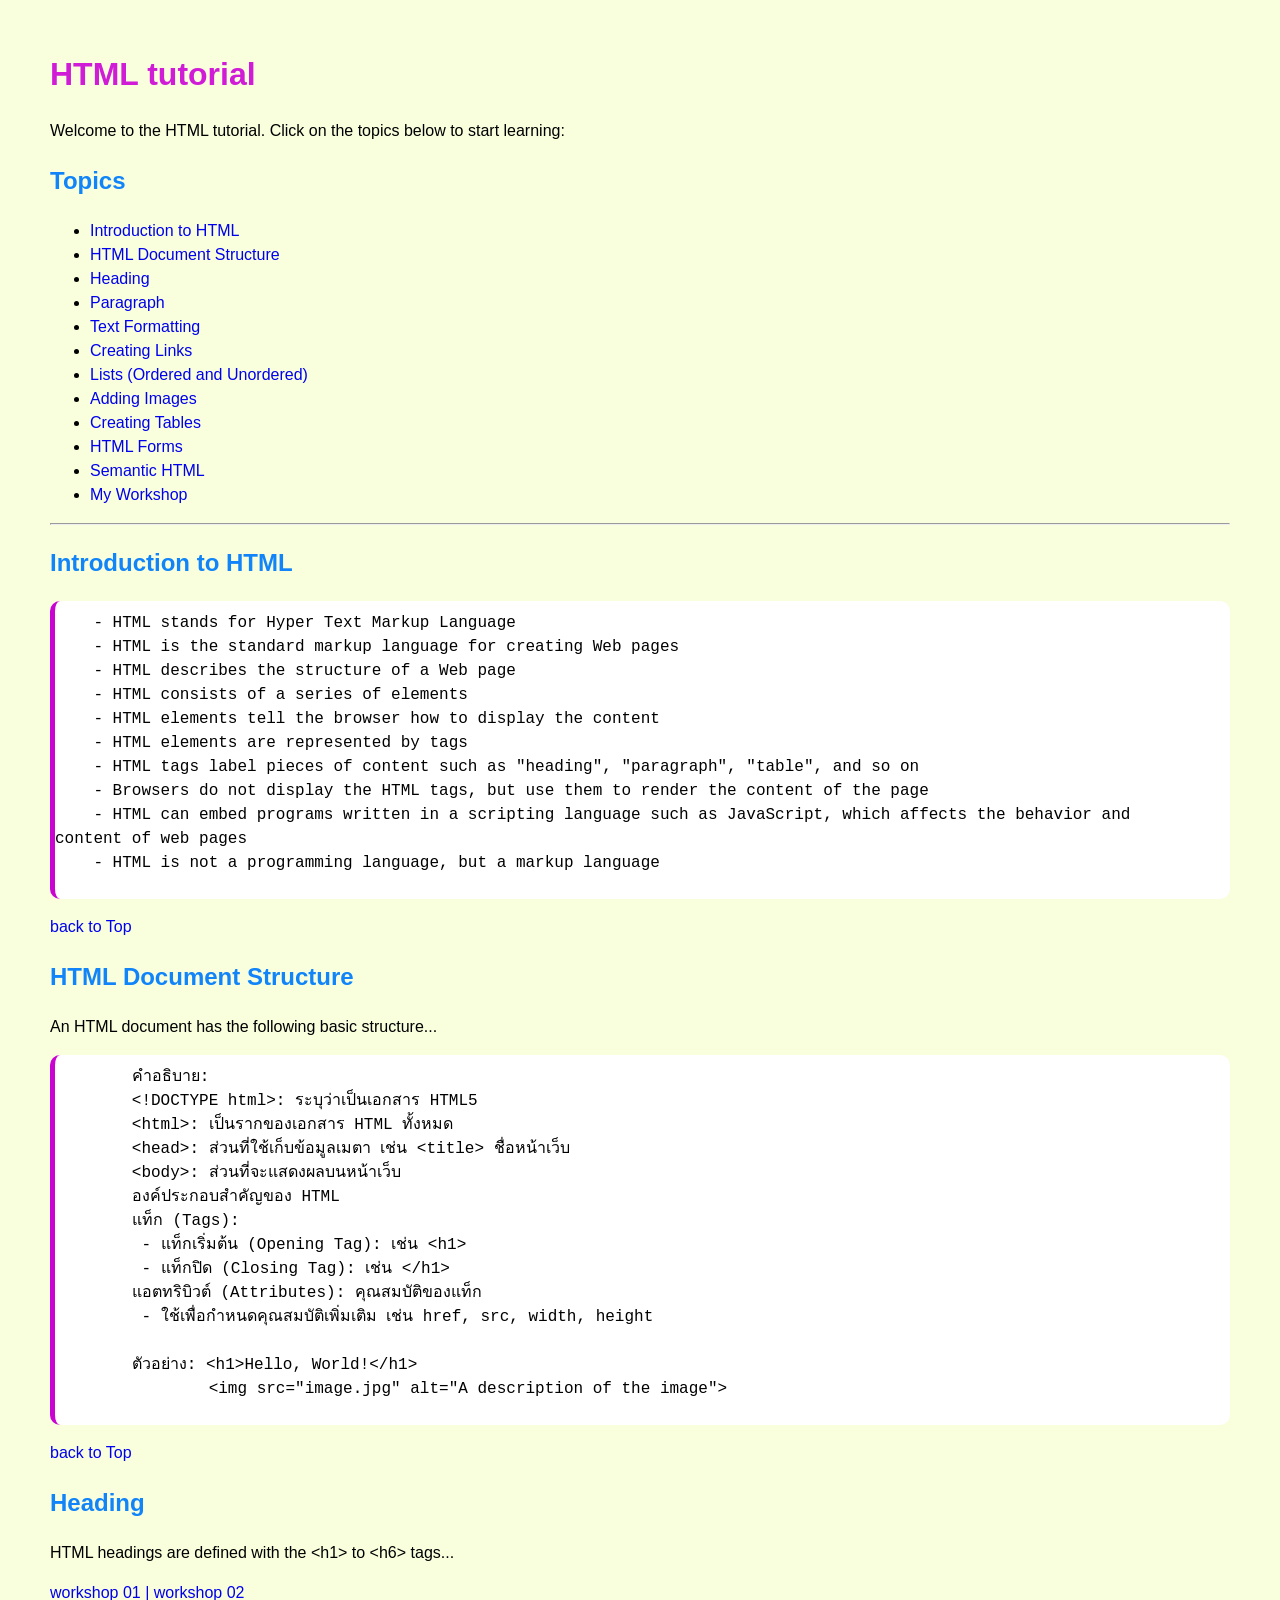
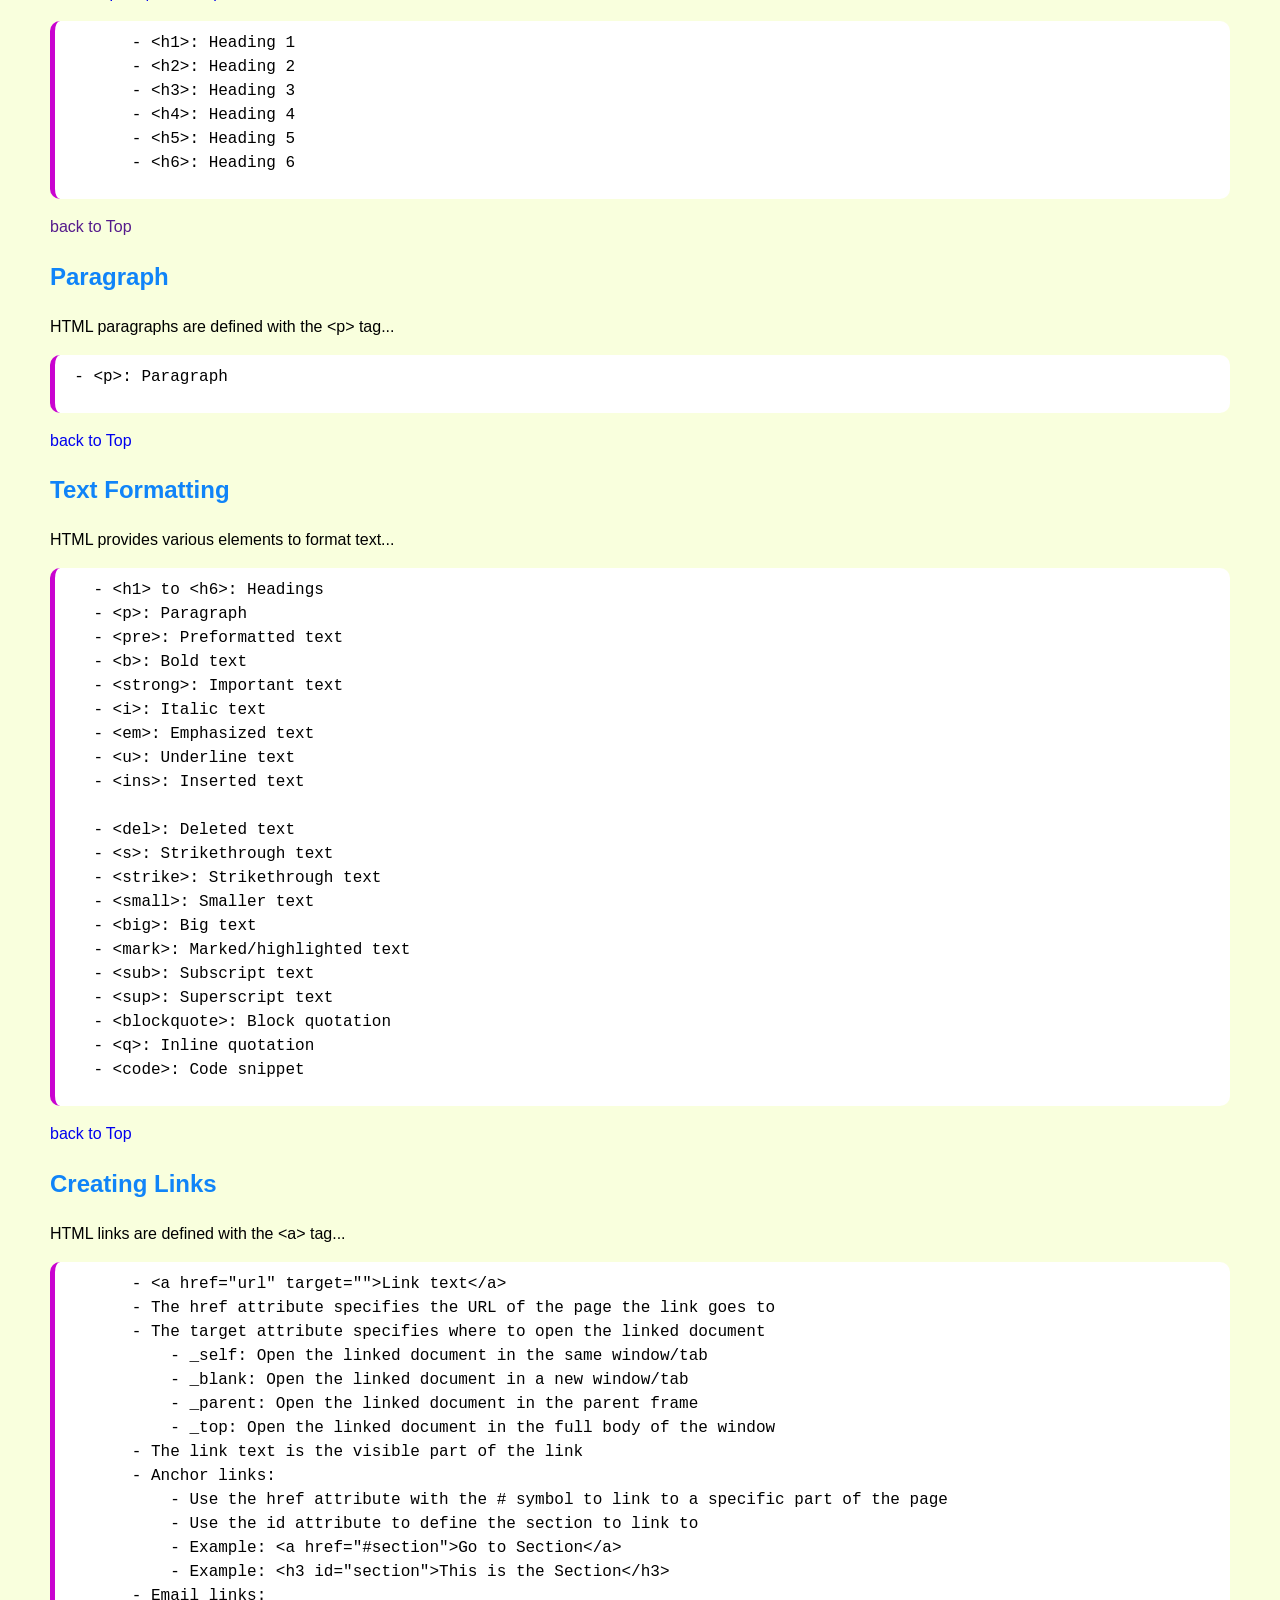
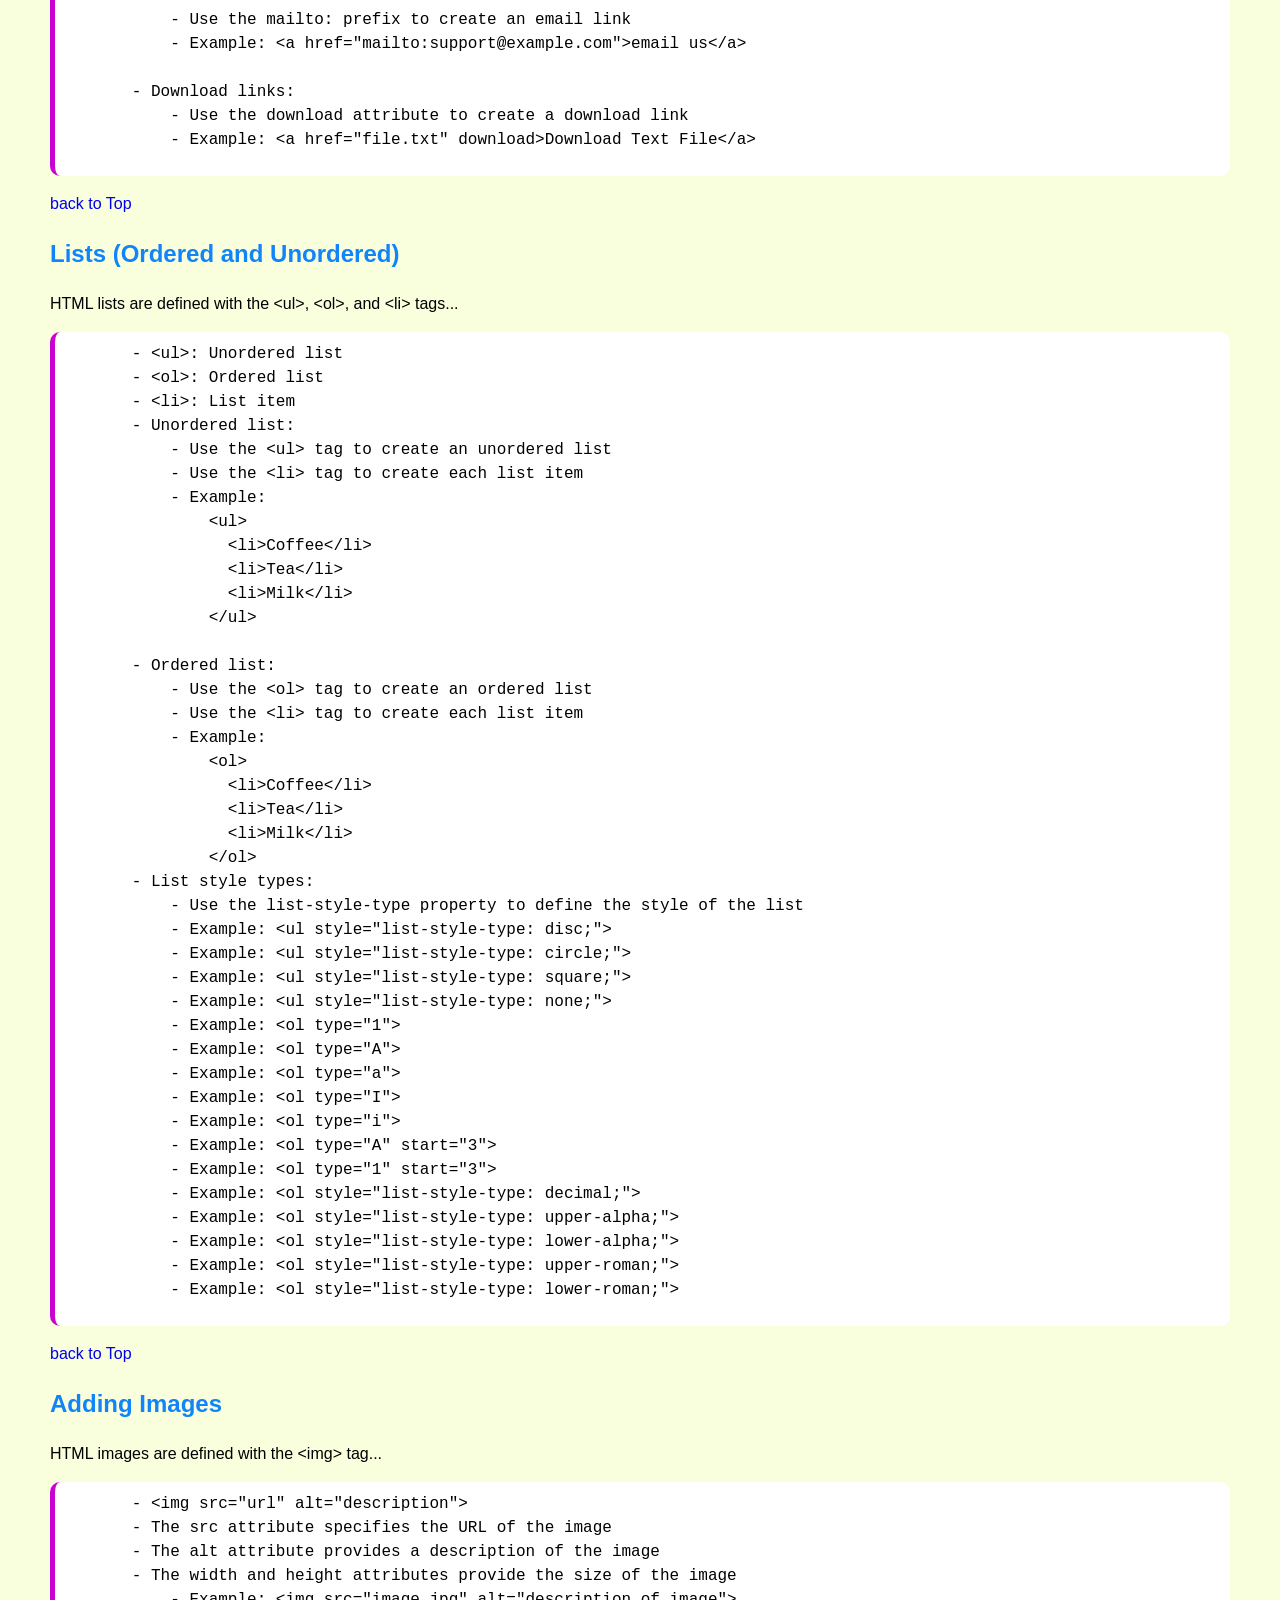
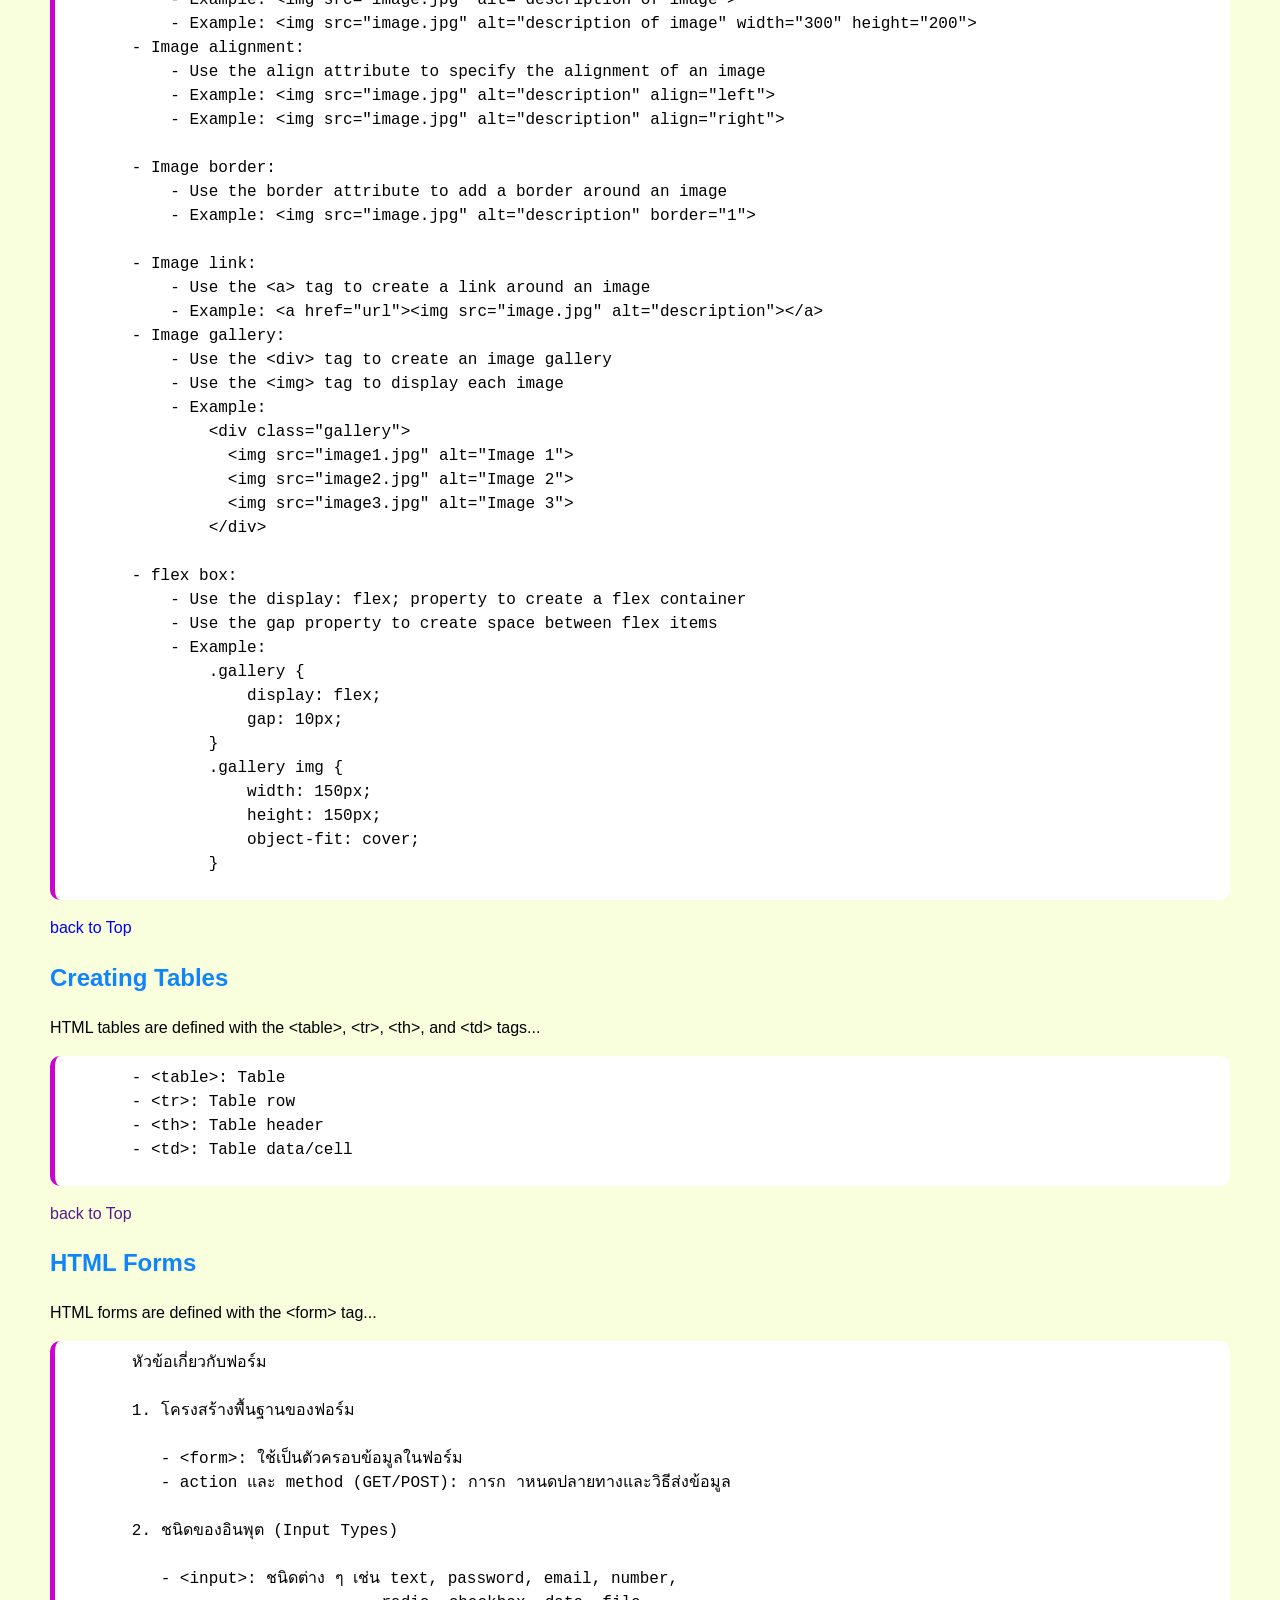
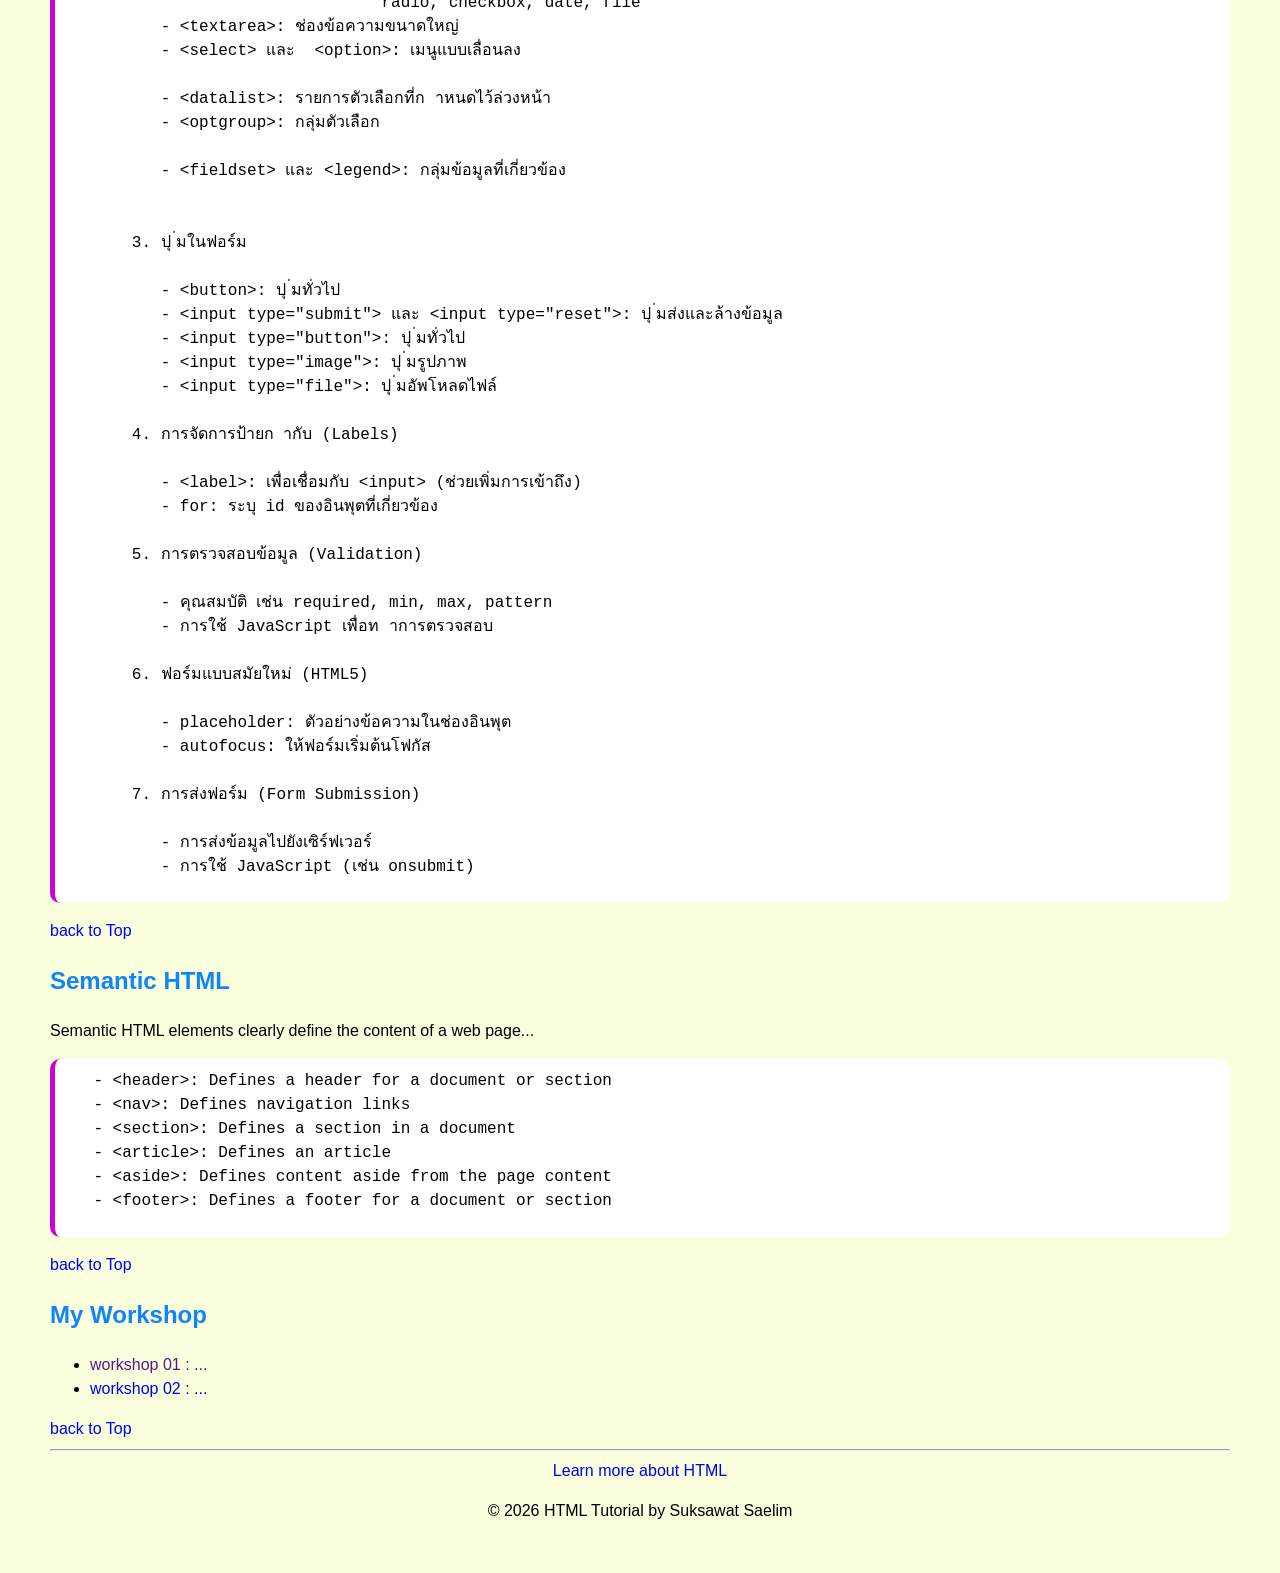
<file: index.html>
<!DOCTYPE html>
<html lang="en">
<head>
    <meta charset="UTF-8">
    <meta name="viewport" content="width=device-width, initial-scale=1.0">
    <meta name="description" content="เว็บไซต์สำหรับแนะนำการใช้งาน html css และ workshop">
    <title>Web Workshop : 384244066</title>

    <style>
        html {
            scroll-behavior: smooth; /* เลื่อนหน้าจอแบบนุ่มนวล */
        }

        body {
            font-family:Verdana, Geneva, Tahoma, sans-serif;
            margin: 50px;
            padding: 0 ;
            background-color: #f9ffdd;
            
            line-height: 1.5;
   
        }

        h1 {
            color: #d01cd6;

            /*text-align: center;*/
        }

        h2 {
            color: #1084f8;
        }

        .green-text {
            color: #02a061;
        }

        pre {
            background-color: rgb(255, 255, 255);
            border-left: 5px solid rgb(201, 3, 208);
            padding-top: 10px;
            font-size: 16px;

            white-space: pre-wrap;
            border-radius: 10px;
        }

        a {
            text-decoration: none;
        }
        a:hover {
            text-decoration: underline;
            color: #f00;
        }

        .text-center {
            text-align: center;
        }

    </style>

</head>
<body>
    <h1 id="top">HTML tutorial</h1>
    <p>Welcome to the HTML tutorial. Click on the topics below to start learning:</p>
    <h2>Topics</h2>
    <ul>
        <li><a href="#introduction">Introduction to HTML</a></li>
        <li><a href="#Structure">HTML Document Structure</a></li>
        <li><a href="#Heading">Heading</a></li>
        <li><a href="#Paragraph">Paragraph</a></li>
        <li><a href="#TextFormatting">Text Formatting</a></li>
        <li><a href="#CreatingLinks">Creating Links</a></li>
        <li><a href="#Lists">Lists (Ordered and Unordered)</a></li>
        <li><a href="#AddingImages">Adding Images</a></li>
        <li><a href="#CreatingTables">Creating Tables</a></li>
        <li><a href="#HTMLForms">HTML Forms</a></li>
        <li><a href="#SemanticHTML">Semantic HTML</a></li>
        <li><a href="#MyWorkshop">My Workshop</a></li>
    </ul>
    <hr>

    <!-- Introduction to HTML -->
    <h2 id="introduction">Introduction to HTML</h2>
    <pre>
    - HTML stands for Hyper Text Markup Language 
    - HTML is the standard markup language for creating Web pages 
    - HTML describes the structure of a Web page 
    - HTML consists of a series of elements 
    - HTML elements tell the browser how to display the content 
    - HTML elements are represented by tags 
    - HTML tags label pieces of content such as "heading", "paragraph", "table", and so on 
    - Browsers do not display the HTML tags, but use them to render the content of the page 
    - HTML can embed programs written in a scripting language such as JavaScript, which affects the behavior and 
content of web pages 
    - HTML is not a programming language, but a markup language
    </pre>

    <a href="#top">back to Top</a>

    <!-- HTML Document Structure -->
    <h2 id="Structure">HTML Document Structure</h2>
    <p>An HTML document has the following basic structure...</p>
    <pre>
        คำอธิบาย:
        &lt;!DOCTYPE html&gt;: ระบุว่าเป็นเอกสาร HTML5
        &lt;html&gt;: เป็นรากของเอกสาร HTML ทั้งหมด
        &lt;head&gt;: ส่วนที่ใช้เก็บข้อมูลเมตา เช่น &lt;title&gt; ชื่อหน้าเว็บ
        &lt;body&gt;: ส่วนที่จะแสดงผลบนหน้าเว็บ
        องค์ประกอบสำคัญของ HTML
        แท็ก (Tags):
         - แท็กเริ่มต้น (Opening Tag): เช่น &lt;h1&gt;
         - แท็กปิด (Closing Tag): เช่น &lt;/h1&gt;
        แอตทริบิวต์ (Attributes): คุณสมบัติของแท็ก
         - ใช้เพื่อกำหนดคุณสมบัติเพิ่มเติม เช่น href, src, width, height
      
        ตัวอย่าง: &lt;h1&gt;Hello, World!&lt;/h1&gt;
                &lt;img src="image.jpg" alt="A description of the image"&gt;
    </pre>

    <a href="#top">back to Top</a>

    <!-- Heading -->
    <h2 id="Heading">Heading</h2>
    <p>HTML headings are defined with the &lt;h1&gt; to &lt;h6&gt; tags...</p>
    <a href="W03-01-heading.html">workshop 01</a>
    <a href="W03-02-heading-51.html"> | workshop 02</a>
    <pre>
        - &lt;h1&gt;: Heading 1
        - &lt;h2&gt;: Heading 2
        - &lt;h3&gt;: Heading 3
        - &lt;h4&gt;: Heading 4
        - &lt;h5&gt;: Heading 5
        - &lt;h6&gt;: Heading 6
    </pre>

    <a href="">back to Top</a>

    <!-- Paragraph -->
    <h2 id="Paragraph">Paragraph</h2>
    <p>HTML paragraphs are defined with the &lt;p&gt; tag...</p>
    <pre>
  - &lt;p&gt;: Paragraph
    </pre>

    <a href="#top">back to Top</a>

    <!-- Text Formatting -->
    <h2 id="TextFormatting">Text Formatting</h2>
    <p>HTML provides various elements to format text...</p>
    <pre>
    - &lt;h1&gt; to &lt;h6&gt;: Headings 
    - &lt;p&gt;: Paragraph 
    - &lt;pre&gt;: Preformatted text 
    - &lt;b&gt;: Bold text 
    - &lt;strong&gt;: Important text 
    - &lt;i&gt;: Italic text 
    - &lt;em&gt;: Emphasized text 
    - &lt;u&gt;: Underline text 
    - &lt;ins&gt;: Inserted text 
     
    - &lt;del&gt;: Deleted text 
    - &lt;s&gt;: Strikethrough text 
    - &lt;strike&gt;: Strikethrough text 
    - &lt;small&gt;: Smaller text 
    - &lt;big&gt;: Big text 
    - &lt;mark&gt;: Marked/highlighted text 
    - &lt;sub&gt;: Subscript text 
    - &lt;sup&gt;: Superscript text 
    - &lt;blockquote&gt;: Block quotation 
    - &lt;q&gt;: Inline quotation 
    - &lt;code&gt;: Code snippet 
    </pre>

    <a href="#top">back to Top</a>

    <!-- Creating Links -->
    <h2 id="CreatingLinks">Creating Links</h2>
    <p>HTML links are defined with the &lt;a&gt; tag...</p>
    <pre>
        - &lt;a href="url" target=""&gt;Link text&lt;/a&gt;
        - The href attribute specifies the URL of the page the link goes to
        - The target attribute specifies where to open the linked document
            - _self: Open the linked document in the same window/tab
            - _blank: Open the linked document in a new window/tab
            - _parent: Open the linked document in the parent frame
            - _top: Open the linked document in the full body of the window
        - The link text is the visible part of the link
        - Anchor links:
            - Use the href attribute with the # symbol to link to a specific part of the page
            - Use the id attribute to define the section to link to
            - Example: &lt;a href="#section"&gt;Go to Section&lt;/a&gt;
            - Example: &lt;h3 id="section"&gt;This is the Section&lt;/h3&gt;
        - Email links:
            - Use the mailto: prefix to create an email link
            - Example: &lt;a href="mailto:support@example.com">email us&lt;/a&gt;
      
        - Download links:
            - Use the download attribute to create a download link
            - Example: &lt;a href="file.txt" download&gt;Download Text File&lt;/a&gt;
    </pre>

    <a href="#top">back to Top</a>

    <!-- Lists (Ordered and Unordered) -->
    <h2 id="Lists">Lists (Ordered and Unordered)</h2>
    <p>HTML lists are defined with the &lt;ul&gt;, &lt;ol&gt;, and &lt;li&gt; tags...</p>
    <pre>
        - &lt;ul&gt;: Unordered list 
        - &lt;ol&gt;: Ordered list 
        - &lt;li&gt;: List item 
        - Unordered list: 
            - Use the &lt;ul&gt; tag to create an unordered list 
            - Use the &lt;li&gt; tag to create each list item 
            - Example: 
                &lt;ul&gt; 
                  &lt;li&gt;Coffee&lt;/li&gt; 
                  &lt;li&gt;Tea&lt;/li&gt; 
                  &lt;li&gt;Milk&lt;/li&gt; 
                &lt;/ul&gt; 
       
        - Ordered list: 
            - Use the &lt;ol&gt; tag to create an ordered list 
            - Use the &lt;li&gt; tag to create each list item 
            - Example: 
                &lt;ol&gt; 
                  &lt;li&gt;Coffee&lt;/li&gt; 
                  &lt;li&gt;Tea&lt;/li&gt; 
                  &lt;li&gt;Milk&lt;/li&gt; 
                &lt;/ol&gt; 
        - List style types: 
            - Use the list-style-type property to define the style of the list 
            - Example: &lt;ul style="list-style-type: disc;"&gt; 
            - Example: &lt;ul style="list-style-type: circle;"&gt; 
            - Example: &lt;ul style="list-style-type: square;"&gt; 
            - Example: &lt;ul style="list-style-type: none;"&gt; 
            - Example: &lt;ol type="1"&gt; 
            - Example: &lt;ol type="A"&gt; 
            - Example: &lt;ol type="a"&gt; 
            - Example: &lt;ol type="I"&gt; 
            - Example: &lt;ol type="i"&gt; 
            - Example: &lt;ol type="A" start="3"&gt; 
            - Example: &lt;ol type="1" start="3"&gt; 
            - Example: &lt;ol style="list-style-type: decimal;"&gt; 
            - Example: &lt;ol style="list-style-type: upper-alpha;"&gt; 
            - Example: &lt;ol style="list-style-type: lower-alpha;"&gt; 
            - Example: &lt;ol style="list-style-type: upper-roman;"&gt; 
            - Example: &lt;ol style="list-style-type: lower-roman;"&gt; 
    </pre>

    <a href="#top">back to Top</a>

    <!-- Adding Images -->
    <h2 id="AddingImages">Adding Images</h2>
    <p>HTML images are defined with the &lt;img&gt; tag...</p>
    <pre>
        - &lt;img src="url" alt="description"&gt; 
        - The src attribute specifies the URL of the image 
        - The alt attribute provides a description of the image 
        - The width and height attributes provide the size of the image 
            - Example: &lt;img src="image.jpg" alt="description of image"&gt; 
            - Example: &lt;img src="image.jpg" alt="description of image" width="300" height="200"&gt; 
        - Image alignment: 
            - Use the align attribute to specify the alignment of an image 
            - Example: &lt;img src="image.jpg" alt="description" align="left"&gt; 
            - Example: &lt;img src="image.jpg" alt="description" align="right"&gt; 
       
        - Image border: 
            - Use the border attribute to add a border around an image 
            - Example: &lt;img src="image.jpg" alt="description" border="1"&gt; 
       
        - Image link: 
            - Use the &lt;a&gt; tag to create a link around an image 
            - Example: &lt;a href="url"&gt;&lt;img src="image.jpg" alt="description"&gt;&lt;/a&gt; 
        - Image gallery: 
            - Use the &lt;div&gt; tag to create an image gallery 
            - Use the &lt;img&gt; tag to display each image 
            - Example: 
                &lt;div class="gallery"&gt; 
                  &lt;img src="image1.jpg" alt="Image 1"&gt; 
                  &lt;img src="image2.jpg" alt="Image 2"&gt; 
                  &lt;img src="image3.jpg" alt="Image 3"&gt; 
                &lt;/div&gt; 
       
        - flex box: 
            - Use the display: flex; property to create a flex container 
            - Use the gap property to create space between flex items 
            - Example: 
                .gallery { 
                    display: flex; 
                    gap: 10px; 
                } 
                .gallery img { 
                    width: 150px; 
                    height: 150px; 
                    object-fit: cover; 
                } 
    </pre>

    <a href="#top">back to Top</a>

    <!-- Creating Tables -->
    <h2 id="CreatingTables">Creating Tables</h2>
    <p>HTML tables are defined with the &lt;table&gt;, &lt;tr&gt;, &lt;th&gt;, and &lt;td&gt; tags...</p>
    <pre>
        - &lt;table&gt;: Table 
        - &lt;tr&gt;: Table row 
        - &lt;th&gt;: Table header 
        - &lt;td&gt;: Table data/cell 
    </pre>

    <a href="">back to Top</a>

    <!-- HTML Forms -->
    <h2 id="HTMLForms">HTML Forms</h2>
    <p>HTML forms are defined with the &lt;form&gt; tag...</p>
    <pre>
        หัวข้อเกี่ยวกับฟอร์ม 
     
        1. โครงสร้างพื้นฐานของฟอร์ม 
     
           - &lt;form>: ใช้เป็นตัวครอบข้อมูลในฟอร์ม 
           - action และ method (GET/POST): การก าหนดปลายทางและวิธีส่งข้อมูล 
     
        2. ชนิดของอินพุต (Input Types) 
     
           - &lt;input>: ชนิดต่าง ๆ เช่น text, password, email, number,  
                                  radio, checkbox, date, file 
           - &lt;textarea>: ช่องข้อความขนาดใหญ่ 
           - &lt;select> และ  &lt;option>: เมนูแบบเลื่อนลง   
     
           - &lt;datalist>: รายการตัวเลือกที่ก าหนดไว้ล่วงหน้า 
           - &lt;optgroup>: กลุ่มตัวเลือก 
     
           - &lt;fieldset> และ &lt;legend>: กลุ่มข้อมูลที่เกี่ยวข้อง 
     
     
        3. ปุ ่มในฟอร์ม 
     
           - &lt;button>: ปุ ่มทั่วไป 
           - &lt;input type="submit"> และ &lt;input type="reset">: ปุ ่มส่งและล้างข้อมูล 
           - &lt;input type="button">: ปุ ่มทั่วไป 
           - &lt;input type="image">: ปุ ่มรูปภาพ 
           - &lt;input type="file">: ปุ ่มอัพโหลดไฟล์ 
     
        4. การจัดการป้ายก ากับ (Labels) 
     
           - &lt;label>: เพื่อเชื่อมกับ &lt;input> (ช่วยเพิ่มการเข้าถึง) 
           - for: ระบุ id ของอินพุตที่เกี่ยวข้อง 
     
        5. การตรวจสอบข้อมูล (Validation) 
     
           - คุณสมบัติ เช่น required, min, max, pattern 
           - การใช้ JavaScript เพื่อท าการตรวจสอบ 
     
        6. ฟอร์มแบบสมัยใหม่ (HTML5) 
     
           - placeholder: ตัวอย่างข้อความในช่องอินพุต 
           - autofocus: ให้ฟอร์มเริ่มต้นโฟกัส 
     
        7. การส่งฟอร์ม (Form Submission) 
     
           - การส่งข้อมูลไปยังเซิร์ฟเวอร์ 
           - การใช้ JavaScript (เช่น onsubmit)
    </pre>

    <a href="#top">back to Top</a>

    <!-- Semantic HTML -->
    <h2 id="SemanticHTML">Semantic HTML</h2>
    <p>Semantic HTML elements clearly define the content of a web page...</p>
    <pre>
    - &lt;header&gt;: Defines a header for a document or section
    - &lt;nav&gt;: Defines navigation links
    - &lt;section&gt;: Defines a section in a document
    - &lt;article&gt;: Defines an article
    - &lt;aside&gt;: Defines content aside from the page content
    - &lt;footer&gt;: Defines a footer for a document or section
    </pre>

    <a href="#top">back to Top</a>

    <!-- My Workshop -->
    <h2 id="MyWorkshop">My Workshop</h2>
      <ul>
        <li><a href="">workshop 01 : ...</a></li>
        <li><a href="#top">workshop 02 : ...</a></li>
      </ul>

    <a href="#top">back to Top</a>
    <hr>
    <div class="text-center">
        <a href="https://www.w3schools.com/html/">Learn more about HTML</a>
        <p >&copy; 2026 HTML Tutorial by Suksawat Saelim</p>
    </div>

</body>
</html>
</file>
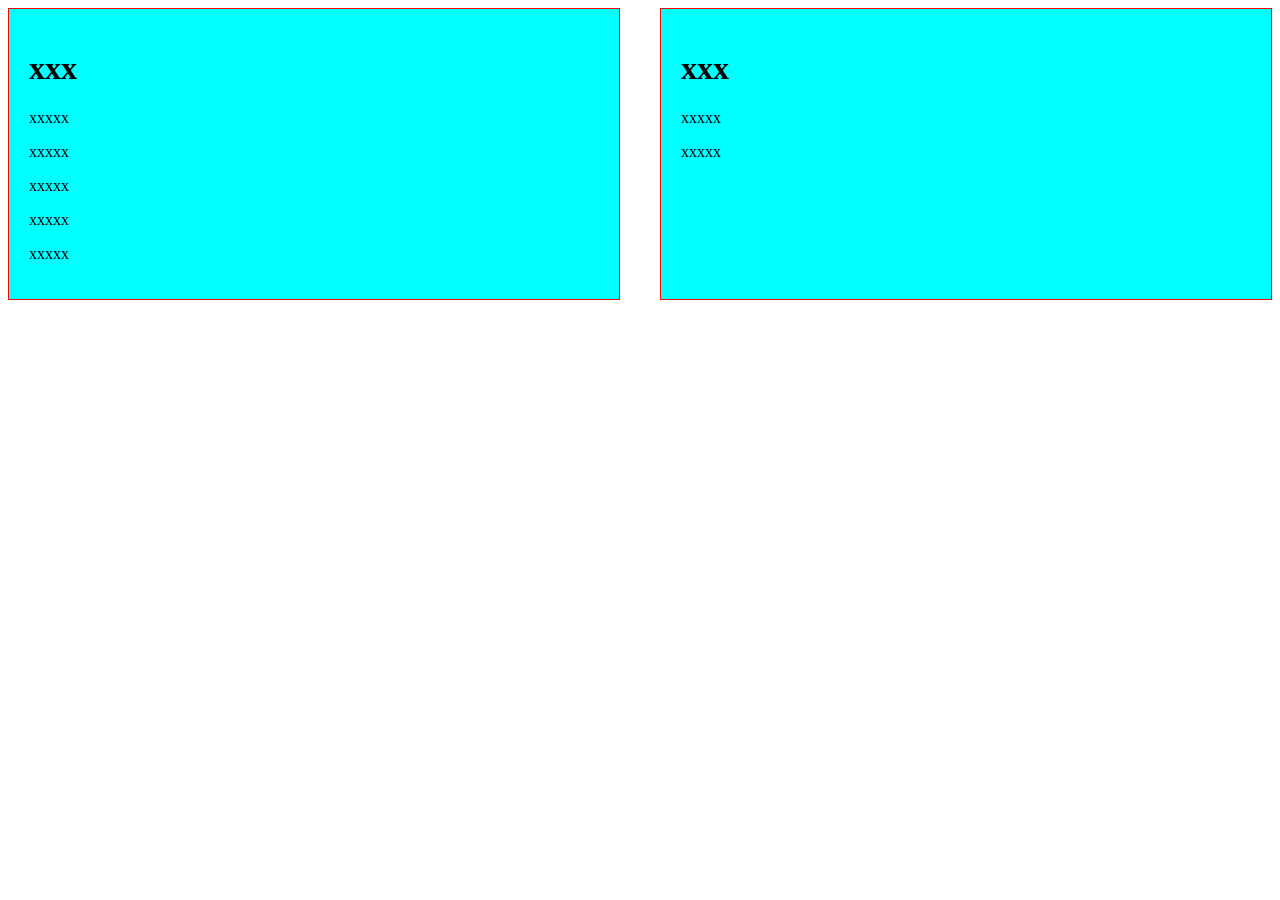
<file: card.html>
<!DOCTYPE html>
<html lang="en">
<head>
    <meta charset="UTF-8">
    <meta name="viewport" content="width=device-width, initial-scale=1.0">
    <title>Document</title>
    <style>
        .cg {
            display: grid;
            grid-template-columns: 1fr 1fr;
            gap: 40px;
        }
        .card {
            background-color: aqua;
            border: 1px solid red;
            padding: 20px;
        }
    </style>
</head>
<body>
    <div class="cg">
        <div class="card">
            <h1>xxx</h1>
            <p>xxxxx</p>
            <p>xxxxx</p>
            <p>xxxxx</p>
            <p>xxxxx</p>
            <p>xxxxx</p>
        </div>
        <div class="card">
            <h1>xxx</h1>
            <p>xxxxx</p>
            <p>xxxxx</p>
        </div>
    </div>
</body>
</html>
</file>
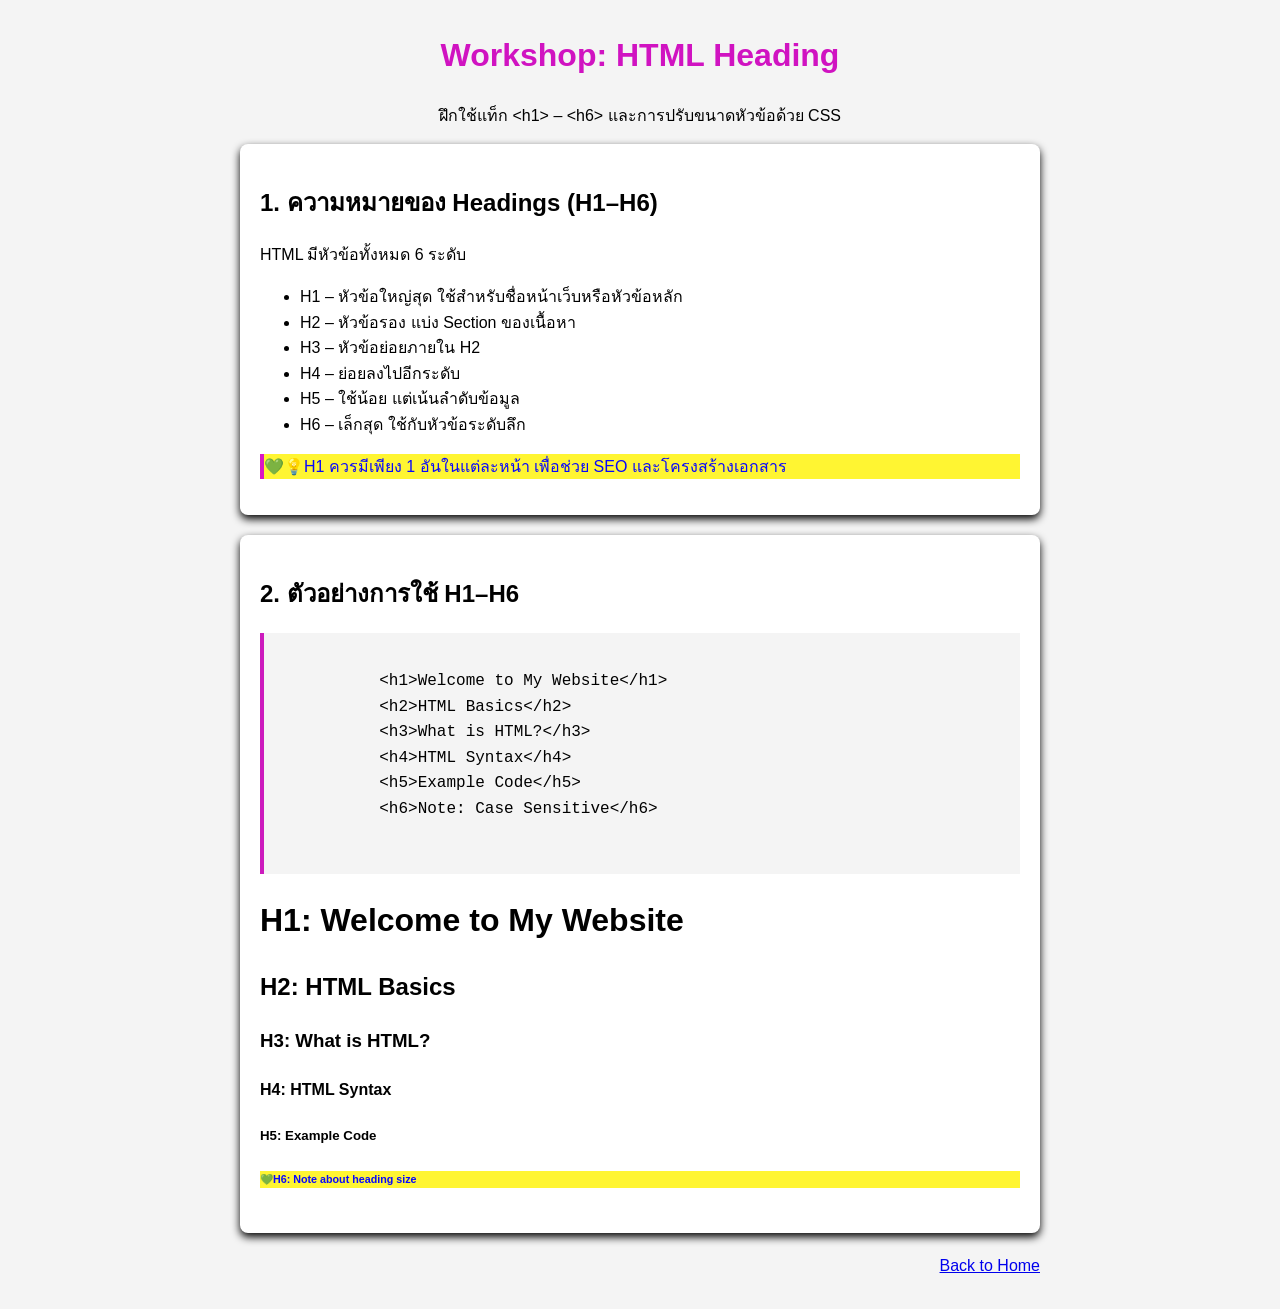
<file: W03-01-heading.html>
<!DOCTYPE html>
<html lang="en">

<head>
    <meta charset="UTF-8">
    <meta name="viewport" content="width=device-width, initial-scale=1.0">
    <title>Heading</title>
    <style>
        body {
            font-family: Arial, sans-serif;
            background-color: #f4f4f4;
            margin: 30px;
            line-height: 1.6;
        }

        .container {
            max-width: 800px;
            margin: 0 auto;
        }


        .text-title {
            color: #d013c1;
            /* text-align: center; */
        }
        .text-center {
            text-align: center;
        }

        .card {
            background-color: white;
            padding: 20px;
            border-radius: 8px;
            box-shadow: 0 4px 8px rgb(0, 0, 0);
            margin-bottom: 20px;
        }

        pre {
            background-color: #f4f4f4;
            border-left: 4px solid #cc1bbd;
            padding-top: 10px;
            font-size: 16px;
        }

        .note {
            color: #0707ff;
            background-color: #fff532;
        }
        .note::before {
            content: "💚";
 
        }


    </style>
</head>

<body>
    <div class="container">
        <h1 class="text-title text-center">Workshop: HTML Heading</h1>
        <p class="text-center">ฝึกใช้แท็ก &lt;h1> – &lt;h6> และการปรับขนาดหัวข้อด้วย CSS</p>
        <div class="card">
            <h2>1. ความหมายของ Headings (H1–H6)</h2>
            <p>HTML มีหัวข้อทั้งหมด 6 ระดับ</p>
            <ul>
                <li>H1 – หัวข้อใหญ่สุด ใช้สำหรับชื่อหน้าเว็บหรือหัวข้อหลัก</li>
                <li>H2 – หัวข้อรอง แบ่ง Section ของเนื้อหา</li>
                <li>H3 – หัวข้อย่อยภายใน H2</li>
                <li>H4 – ย่อยลงไปอีกระดับ</li>
                <li>H5 – ใช้น้อย แต่เน้นลำดับข้อมูล</li>
                <li>H6 – เล็กสุด ใช้กับหัวข้อระดับลึก</li>
            </ul>
            <p class="note" style="border-left: 4px solid rgb(219, 22, 196)">💡H1 ควรมีเพียง 1 อันในแต่ละหน้า เพื่อช่วย SEO และโครงสร้างเอกสาร</p>
        </div>
        <div class="card">
            <h2>2. ตัวอย่างการใช้ H1–H6</h2>
            <pre>
                <code>
            &lt;h1&gt;Welcome to My Website&lt;/h1&gt;
            &lt;h2&gt;HTML Basics&lt;/h2&gt;
            &lt;h3&gt;What is HTML?&lt;/h3&gt;
            &lt;h4&gt;HTML Syntax&lt;/h4&gt;
            &lt;h5&gt;Example Code&lt;/h5&gt;
            &lt;h6&gt;Note: Case Sensitive&lt;/h6&gt;
                </code>
            </pre>
            <h1>H1: Welcome to My Website</h1>
            <h2>H2: HTML Basics</h2>
            <h3>H3: What is HTML?</h3>
            <h4>H4: HTML Syntax</h4>
            <h5>H5: Example Code</h5>
            <h6 class="note">H6: Note about heading size</h6>
        </div>
        <a href="index.html"><p style="text-align: right;">Back to Home</p></a>
    </div>



</body>

</html>
</file>
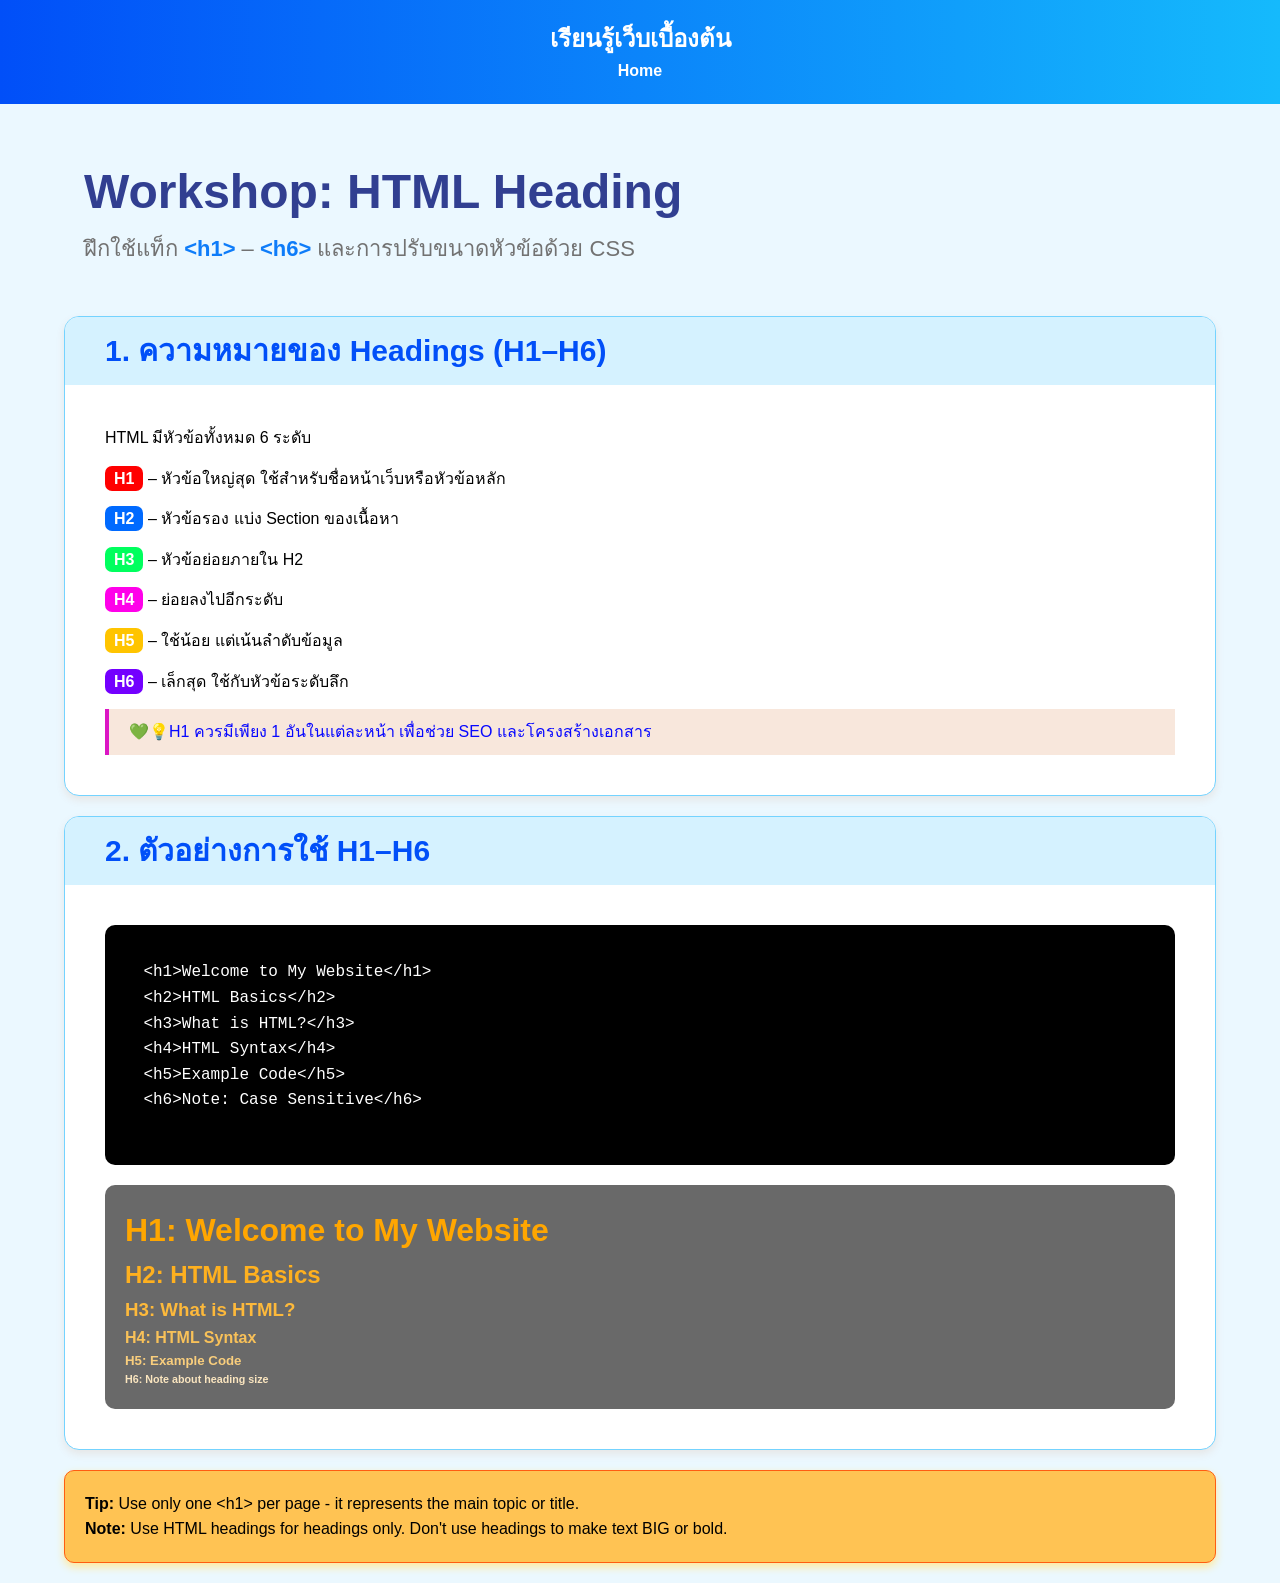
<file: W03-02-heading-51.html>
<!DOCTYPE html>
<html lang="en">

<head>
    <meta charset="UTF-8">
    <meta name="viewport" content="width=device-width, initial-scale=1.0">
    <title>Heading</title>
    <style>
        * {
            box-sizing: border-box;
            margin: 0;
            padding: 0;
        }

        body {
            font-family: Arial, sans-serif;
            background-color: #ebf8ff;
            
            line-height: 1.6;
        }

        .header {
            background: linear-gradient(to right, #014ff8, #15bafc);
            text-align: center;
            padding: 20px;
            color: white;
        }

        .header a {
            color: white;
            text-decoration: none;
            font-weight: bold;
        }

        .container {
            max-width: 1200px;
            margin: 0 auto;

            width: 90%;
        }

        .hero {
            padding: 50px 20px;
        }

        .hero h1 {
            color: #313f91;
            font-size: 48px;
            /* text-align: center; */
        }
        .hero p {
            color: #727272;
            font-size: 22px;
        }

        .tag-color {
            color : rgb(14, 124, 249);
            font-weight: bold;
        }


        .text-center {
            text-align: center;
        }

        .card {
            background-color: white;
            border-radius: 15px;
            box-shadow: 0 4px 8px rgb(230, 230, 230);
            margin-bottom: 20px;

            border: 1px solid #74d3ff;
            overflow: hidden;

        }

        .card-header {
            background-color: #d5f2ff;
            color: #014ff8;
            font-size: 20px;
            font-weight: bold;
            padding: 10px 40px;
        }

        .card-body {
            padding: 40px;
        }

        .card-margin-bt { margin-bottom: 15px; }

        .label {
            padding: 4px 9px;
            border-radius: 7px;
            color: white;
            font-weight: bold;
            text-align: center;
        }
        .h1-label { background-color: red;}
        .h2-label { background-color: rgb(0, 106, 255);}
        .h3-label { background-color: rgb(0, 255, 94);}
        .h4-label { background-color: rgb(255, 0, 234);}
        .h5-label { background-color: rgb(255, 196, 0);}
        .h6-label { background-color: rgb(115, 0, 255);}

        pre {
            background-color: #000000;
            color: #ffffff;
            padding-top: 10px;
            font-size: 16px;
            border-radius: 10px;
        }

        .text-shade {
            padding: 20px;
            background-color: #696969;
            border-radius: 10px;
            margin-top: 20px;
        }

        .text-shade h1 { color:rgb(255, 166, 0) }
        .text-shade h2 { color:rgb(254, 176, 31) }
        .text-shade h3 { color:rgb(253, 185, 59) }
        .text-shade h4 { color:rgb(248, 193, 89) }
        .text-shade h5 { color:rgb(249, 206, 125) }
        .text-shade h6 { color:rgb(250, 229, 191) }

        .note {
            color: #0707ff;
            background-color: #f8e7dc;
            padding: 10px 20px;
        }
        .note::before {
            content: "💚";
 
        }

        .tip-box {
            background-color: rgb(255, 195, 83);
            border-radius: 10px;
            border: 1px solid #ff5d11;
            box-shadow: 0 4px 8px rgb(255, 233, 154);
            
            margin-bottom: 20px;
            padding: 20px;
            
        }
    </style>
</head>

<body>
    <section class="header">
        <h1>เรียนรู้เว็บเบื้องต้น</h1>
        <a href="index.html">Home</a>
    </section>


    <div class="container">

        <!-- hero section -->
        <div class="hero">
            <h1>Workshop: HTML Heading</h1>
            <p>ฝึกใช้แท็ก <span class="tag-color">&lt;h1></span> – <span class="tag-color">&lt;h6></span> และการปรับขนาดหัวข้อด้วย CSS</p>
        </div>

        <!-- card 1 -->
        <div class="card">
            <div class="card-header">
                <h2>1. ความหมายของ Headings (H1–H6)</h2>
            </div>
            <div class="card-body">
                <p  class="card-margin-bt">HTML มีหัวข้อทั้งหมด 6 ระดับ</p>
                    <p class="card-margin-bt"><span class="label h1-label">H1</span> – หัวข้อใหญ่สุด ใช้สำหรับชื่อหน้าเว็บหรือหัวข้อหลัก</p>
                    <p class="card-margin-bt"><span class="label h2-label">H2</span> – หัวข้อรอง แบ่ง Section ของเนื้อหา</p>
                    <p class="card-margin-bt"><span class="label h3-label">H3</span> – หัวข้อย่อยภายใน H2</p>
                    <p class="card-margin-bt"><span class="label h4-label">H4</span> – ย่อยลงไปอีกระดับ</p>
                    <p class="card-margin-bt"><span class="label h5-label">H5</span> – ใช้น้อย แต่เน้นลำดับข้อมูล</p>
                    <p class="card-margin-bt"><span class="label h6-label">H6</span> – เล็กสุด ใช้กับหัวข้อระดับลึก</p>
                
                <p class="note" style="border-left: 4px solid rgb(219, 22, 196)">💡H1 ควรมีเพียง 1 อันในแต่ละหน้า เพื่อช่วย SEO และโครงสร้างเอกสาร</p>
            </div>
        </div>

        <!-- card 2 -->
        <div class="card">
            <div class="card-header">
                <h2>2. ตัวอย่างการใช้ H1–H6</h2>
            </div>
            <div class="card-body">
                <pre>
                    <code>
    &lt;h1&gt;Welcome to My Website&lt;/h1&gt;
    &lt;h2&gt;HTML Basics&lt;/h2&gt;
    &lt;h3&gt;What is HTML?&lt;/h3&gt;
    &lt;h4&gt;HTML Syntax&lt;/h4&gt;
    &lt;h5&gt;Example Code&lt;/h5&gt;
    &lt;h6&gt;Note: Case Sensitive&lt;/h6&gt;
                    </code>
                </pre>
                <div class="text-shade">
                    <h1>H1: Welcome to My Website</h1>
                    <h2>H2: HTML Basics</h2>
                    <h3>H3: What is HTML?</h3>
                    <h4>H4: HTML Syntax</h4>
                    <h5>H5: Example Code</h5>
                    <h6>H6: Note about heading size</h6>
                </div>
            </div>
        </div>

        <!-- card 3 -->
        <div class="tip-box">
            <p><b>Tip:</b> Use only one &lt;h1> per page - it represents the main topic or title.</p>
            <p><strong>Note:</strong> Use HTML headings for headings only. Don't use headings to make text BIG or bold.</p>
        </div>
    </div>




</body>

</html>
</file>
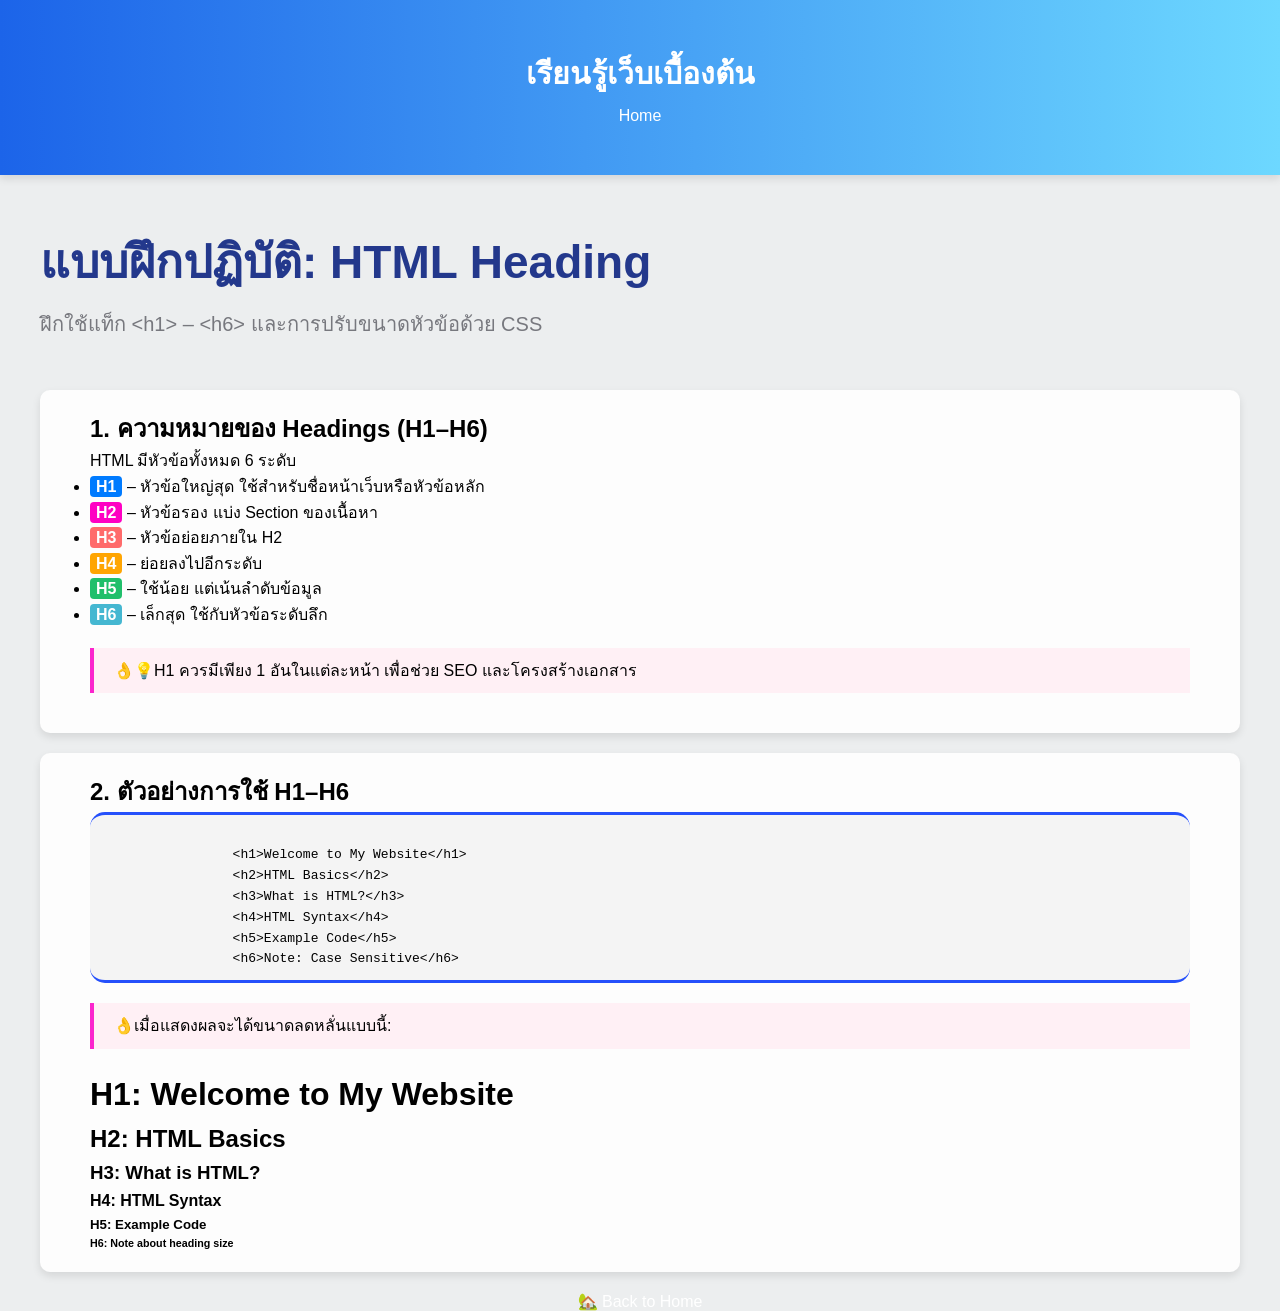
<file: W03-02-heading.html>
<!DOCTYPE html>
<html lang="en">
<head>
    <meta charset="UTF-8">
    <meta name="viewport" content="width=device-width, initial-scale=1.0">
    <title>Heading-Workshop</title>
    <style>

        * {
            box-sizing: border-box;
            margin: 0;
            padding: 0;
        }

        body {
            font-family: Verdana, Geneva, Tahoma, sans-serif;
            background-color: #eceeef;
        }

        header {
            background: linear-gradient(90deg, rgb(28, 100, 233), rgb(109, 216, 255));
            padding: 50px 20px;
            color: white;
            text-align: center;
            box-shadow: 0 4px 8px rgba(0, 0, 0, 0.1);
        }


        .container {
            max-width: 1200px;
            margin: 0 auto;
        }

        .text-title {
            font-size: 30px;
            font-weight: bold;
        }

        .text-center {
            text-align: center;
        }

        .card {
            background-color:rgb(253, 253, 253);
            border-radius: 10px;
            box-shadow: 0 4px 8px rgba(0, 0, 0, 0.1);
            padding: 20px 50px;
            margin-bottom: 20px;

            line-height: 1.6;
        }

        pre {
            background-color: #f4f4f4;
            padding: 10px;
            border-radius: 15px;
            border-top: 3px solid #2550fb;
            border-bottom: 3px solid #2550fb;
        }

        .note {
            border-left: 4px solid #fb25cd;
            background-color: #fff0f5;

            
            padding: 10px 20px;
            margin: 20px 0;
        }

        .note::before {
            content: "👌";
        }

        a {
            text-decoration: none;
            color: white;
        }
        a:hover {
            text-decoration: underline;
        }

        .hero {
            padding: 50px 0;
        }

        .hero-text-h1 {
            font-size: 46px;
            margin-bottom: 10px;
            color: #23388c;
        }
        .hero-text-p {
            font-size: 20px;
            color: #77787e;
        }


        .label {
            font-weight: bold;
            padding: 2px 6px;
            border-radius: 4px;
            color: white;
        }
        .h1-label { background: #007bff; }
        .h2-label { background: #ff00c3; }
        .h3-label { background: #ff6b6b; }
        .h4-label { background: #ffa502; }
        .h5-label { background: #20bf6b; }
        .h6-label { background: #45b7d1; }


        nav {
            margin-top: 10px;
        }

    </style>
</head>
<body>
    <header>
        <p class="text-title">เรียนรู้เว็บเบื้องต้น</p>
        <nav>
            <a href="index.html">Home</a>
        </nav>
    </header>
        
    
    
    <div class="container">
        <section class="hero">
            <h1 class="hero-text-h1">แบบฝึกปฏิบัติ: HTML Heading</h1>
            <p class="hero-text-p">ฝึกใช้แท็ก &lt;h1> – &lt;h6> และการปรับขนาดหัวข้อด้วย CSS</p>
        </section>
        <div class="card">
            <h2>1. ความหมายของ Headings (H1–H6)</h2>
            <p>HTML มีหัวข้อทั้งหมด 6 ระดับ</p>
            <ul>
                <li><span class="label h1-label">H1</span> – หัวข้อใหญ่สุด ใช้สำหรับชื่อหน้าเว็บหรือหัวข้อหลัก</li>
                <li><span class="label h2-label">H2</span> – หัวข้อรอง แบ่ง Section ของเนื้อหา</li>
                <li><span class="label h3-label">H3</span> – หัวข้อย่อยภายใน H2</li>
                <li><span class="label h4-label">H4</span> – ย่อยลงไปอีกระดับ</li>
                <li><span class="label h5-label">H5</span> – ใช้น้อย แต่เน้นลำดับข้อมูล</li>
                <li><span class="label h6-label">H6</span> – เล็กสุด ใช้กับหัวข้อระดับลึก</li>
            </ul>
            <p class="note">💡H1 ควรมีเพียง 1 อันในแต่ละหน้า เพื่อช่วย SEO และโครงสร้างเอกสาร</p>
        </div>
        <div class="card">
            <h2>2. ตัวอย่างการใช้ H1–H6</h2>
            <pre><code>
                 &lt;h1&gt;Welcome to My Website&lt;/h1&gt;
                 &lt;h2&gt;HTML Basics&lt;/h2&gt;
                 &lt;h3&gt;What is HTML?&lt;/h3&gt;
                 &lt;h4&gt;HTML Syntax&lt;/h4&gt;
                 &lt;h5&gt;Example Code&lt;/h5&gt;
                 &lt;h6&gt;Note: Case Sensitive&lt;/h6&gt;</code> </pre>
            <p class="note">เมื่อแสดงผลจะได้ขนาดลดหลั่นแบบนี้:</p>
            <h1>H1: Welcome to My Website</h1>
            <h2>H2: HTML Basics</h2>
            <h3>H3: What is HTML?</h3>
            <h4>H4: HTML Syntax</h4>
            <h5>H5: Example Code</h5>
            <h6>H6: Note about heading size</h6>
        </div>
    </div>


    <p class="text-center"><a href="index.html">🏡 Back to Home</a></p>
</body>
</html>
</file>
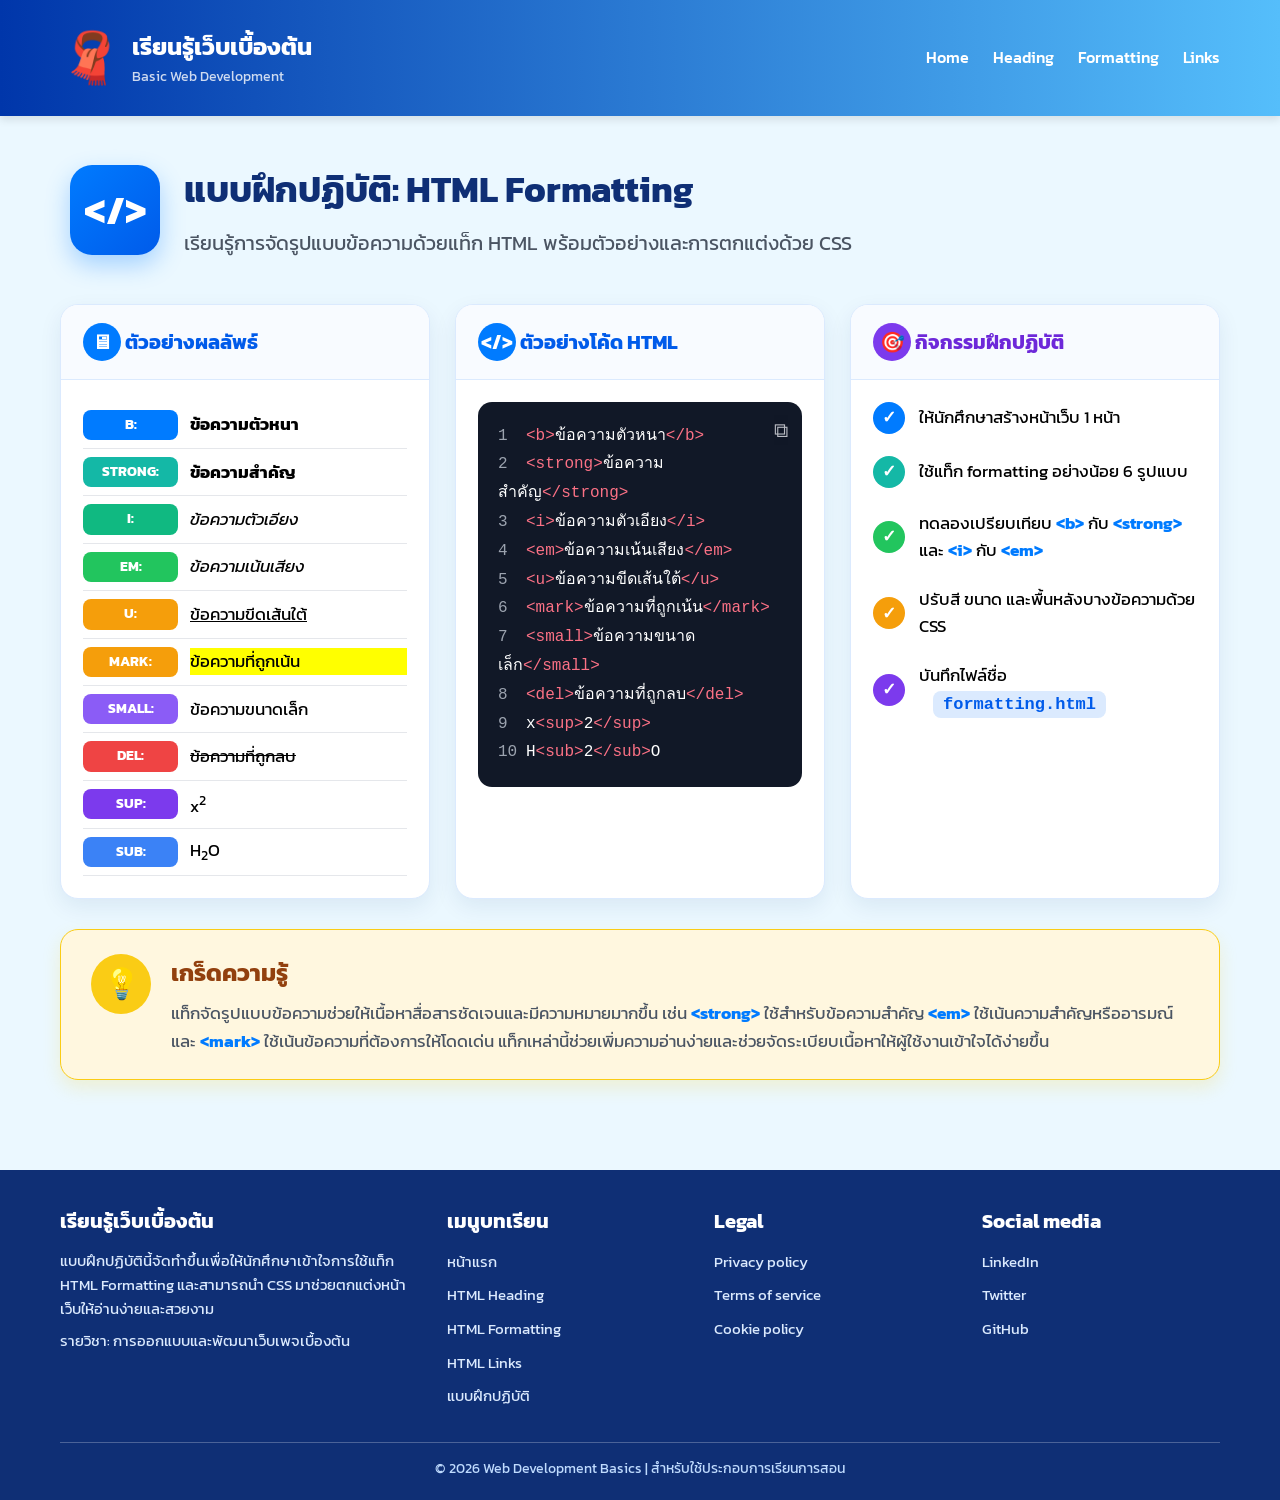
<file: W04-01-formatting-TC.html>
<!DOCTYPE html>
<html lang="en">

<head>
    <meta charset="UTF-8">
    <meta name="viewport" content="width=device-width, initial-scale=1.0">
    <title>Formatting</title>
    <link rel="stylesheet" href="css/w04-formatting-TC.css">

    <link rel="preconnect" href="https://fonts.googleapis.com">
    <link rel="preconnect" href="https://fonts.gstatic.com" crossorigin>
    <link href="https://fonts.googleapis.com/css2?family=Google+Sans:ital,opsz,wght@0,17..18,400..700;1,17..18,400..700&family=Kanit:wght@400;500;600;700&display=swap" rel="stylesheet">
</head>

<body>
    <!-- Header -->
    <header>
        <div class="brand">
            <div class="brand-icon">🧣</div>
            <div class="brand-text">
                <h2>เรียนรู้เว็บเบื้องต้น</h2>
                <p>Basic Web Development</p>
            </div>
        </div>

        <!-- Navigation Menu -->
        <nav>
            <a href="index.html">Home</a>
            <a href="W03-02-heading-51.html">Heading</a>
            <a href="W04-01-formating.html">Formatting</a>
            <a href="#">Links</a>
        </nav>
    </header>

    <!-- Hero Section -->
    <div class="hero">


        <div class="hero-icon">&lt;/&gt;</div>

        <div class="hero-text">
            <h1>แบบฝึกปฏิบัติ: HTML Formatting</h1>
            <p>
                เรียนรู้การจัดรูปแบบข้อความด้วยแท็ก HTML
                พร้อมตัวอย่างและการตกแต่งด้วย CSS
            </p>
        </div>



    </div>

    <!-- Main Content -->
    <main class="container">
        <section class="card-grid">

            <!-- Card 1: Result Examples -->
            <div class="card">

                <!-- Card Header -->
                <div class="card-header">
                    <span class="card-header-icon">🖥</span> ตัวอย่างผลลัพธ์
                </div>

                <!-- Card Body -->
                <div class="card-body">
                    <div class="format-row">
                        <span class="label b-label">B:</span>
                        <b class="format-text">ข้อความตัวหนา</b>
                    </div>
                    
                    <div class="format-row">
                        <span class="label strong-label">STRONG:</span>
                        <strong class="format-text">ข้อความสำคัญ</strong>
                    </div>
                    <div class="format-row">
                        <span class="label i-label">I:</span>
                        <i class="format-text">ข้อความตัวเอียง</i>
                    </div>
                    <div class="format-row">
                        <span class="label em-label">EM:</span>
                        <em class="format-text">ข้อความเน้นเสียง</em>
                    </div>
                    <div class="format-row">
                        <span class="label u-label">U:</span>
                        <u class="format-text">ข้อความขีดเส้นใต้</u>
                    </div>
                    <div class="format-row">
                        <span class="label mark-label">MARK:</span>
                        <mark class="format-text">ข้อความที่ถูกเน้น</mark>
                    </div>
                    <div class="format-row">
                        <span class="label small-label">SMALL:</span>
                        <small class="format-text">ข้อความขนาดเล็ก</small>
                    </div>
                    <div class="format-row">
                        <span class="label del-label">DEL:</span>
                        <del class="format-text">ข้อความที่ถูกลบ</del>
                    </div>
                    <div class="format-row">
                        <span class="label sup-label">SUP:</span>
                        <span class="format-text">x<sup>2</sup></span>
                    </div>
                    <div class="format-row">
                        <span class="label sub-label">SUB:</span>
                        <span class="format-text">H<sub>2</sub>O</span>
                    </div>
                </div>
            </div>


            <!-- Card 2: HTML Code -->
            <div class="card">
                <div class="card-header">
                    <span class="card-header-icon">&lt;/&gt;</span>
                    ตัวอย่างโค้ด HTML
                </div>

                <div class="card-body">
                    <div class="code-box">
                        
                        <div class="copy-icon">⧉</div>

<pre><span class="line-no">1</span><span class="html-tag">&lt;b&gt;</span><span class="html-text">ข้อความตัวหนา</span><span class="html-tag">&lt;/b&gt;</span>
<span class="line-no">2</span><span class="html-tag">&lt;strong&gt;</span><span class="html-text">ข้อความสำคัญ</span><span class="html-tag">&lt;/strong&gt;</span>
<span class="line-no">3</span><span class="html-tag">&lt;i&gt;</span><span class="html-text">ข้อความตัวเอียง</span><span class="html-tag">&lt;/i&gt;</span>
<span class="line-no">4</span><span class="html-tag">&lt;em&gt;</span><span class="html-text">ข้อความเน้นเสียง</span><span class="html-tag">&lt;/em&gt;</span>
<span class="line-no">5</span><span class="html-tag">&lt;u&gt;</span><span class="html-text">ข้อความขีดเส้นใต้</span><span class="html-tag">&lt;/u&gt;</span>
<span class="line-no">6</span><span class="html-tag">&lt;mark&gt;</span><span class="html-text">ข้อความที่ถูกเน้น</span><span class="html-tag">&lt;/mark&gt;</span>
<span class="line-no">7</span><span class="html-tag">&lt;small&gt;</span><span class="html-text">ข้อความขนาดเล็ก</span><span class="html-tag">&lt;/small&gt;</span>
<span class="line-no">8</span><span class="html-tag">&lt;del&gt;</span><span class="html-text">ข้อความที่ถูกลบ</span><span class="html-tag">&lt;/del&gt;</span>
<span class="line-no">9</span><span class="html-text">x</span><span class="html-tag">&lt;sup&gt;</span><span class="html-text">2</span><span class="html-tag">&lt;/sup&gt;</span>
<span class="line-no">10</span><span class="html-text">H</span><span class="html-tag">&lt;sub&gt;</span><span class="html-text">2</span><span class="html-tag">&lt;/sub&gt;</span><span class="html-text">O</span></pre>
                    </div>
                </div>
            </div>


            <!-- card 3 -->
            <div class="card">
                <div class="card-header">
                    <span class="card-header-icon purple-bg">🎯</span>
                    <span class="purple">กิจกรรมฝึกปฏิบัติ</span>
                </div>

                <div class="card-body">
                    <ul class="activity-list">
                        <li>
                            <span class="check check-blue">✓</span>
                            <span>ให้นักศึกษาสร้างหน้าเว็บ 1 หน้า</span>
                        </li>

                        <li>
                            <span class="check check-teal">✓</span>
                            <span>ใช้แท็ก formatting อย่างน้อย 6 รูปแบบ</span>
                        </li>

                        <li>
                            <span class="check check-green">✓</span>
                            <span>
                                ทดลองเปรียบเทียบ 
                                <span class="tag">&lt;b&gt;</span> กับ 
                                <span class="tag">&lt;strong&gt;</span> 
                                และ 
                                <span class="tag">&lt;i&gt;</span> กับ 
                                <span class="tag">&lt;em&gt;</span>
                            </span>
                        </li>

                        <li>
                            <span class="check check-orange">✓</span>
                            <span>ปรับสี ขนาด และพื้นหลังบางข้อความด้วย CSS</span>
                        </li>

                        <li>
                            <span class="check check-purple">✓</span>
                            <span>
                                บันทึกไฟล์ชื่อ 
                                <span class="file-name">formatting.html</span>
                            </span>
                        </li>
                    </ul>
                </div>
            </div>
        </section>
            
        <!-- Tip Box -->
        <section class="tip-box">

            <div class="tip-icon">💡</div>

            <div class="tip-content">
                <h2>เกร็ดความรู้</h2>

                <p>
                    แท็กจัดรูปแบบข้อความช่วยให้เนื้อหาสื่อสารชัดเจนและมีความหมายมากขึ้น 
                    เช่น <span class="tag">&lt;strong&gt;</span> ใช้สำหรับข้อความสำคัญ 
                    <span class="tag">&lt;em&gt;</span> ใช้เน้นความสำคัญหรืออารมณ์ 
                    และ <span class="tag">&lt;mark&gt;</span> ใช้เน้นข้อความที่ต้องการให้โดดเด่น 
                    แท็กเหล่านี้ช่วยเพิ่มความอ่านง่ายและช่วยจัดระเบียบเนื้อหาให้ผู้ใช้งานเข้าใจได้ง่ายขึ้น
                </p>
            </div>
        </section>
    </main>

    <!-- Footer -->
    <!-- <footer>Copyright © 2026 Suksawat Saelim. All rights reserved.</footer> -->


    <!-- Footer -->
    <footer>
        <div class="footer-content">
              
            <div class="footer-box">
                <h3>เรียนรู้เว็บเบื้องต้น</h3>
                <p>
                    แบบฝึกปฏิบัตินี้จัดทำขึ้นเพื่อให้นักศึกษาเข้าใจการใช้แท็ก 
                    HTML Formatting และสามารถนำ CSS มาช่วยตกแต่งหน้าเว็บให้อ่านง่ายและสวยงาม
                </p>
                <p>รายวิชา: การออกแบบและพัฒนาเว็บเพจเบื้องต้น</p>
            </div>            
            
            <div class="footer-box">
                <h3>เมนูบทเรียน</h3>
                <ul>
                    <li><a href="#">หน้าแรก</a></li>
                    <li><a href="#">HTML Heading</a></li>
                    <li><a href="#">HTML Formatting</a></li>
                    <li><a href="#">HTML Links</a></li>
                    <li><a href="#">แบบฝึกปฏิบัติ</a></li>
                </ul>
            </div>
            
            <div class="footer-box">
                <h3>Legal</h3>
                <ul>
                    <li><a href="#">Privacy policy</a></li>
                    <li><a href="#">Terms of service</a></li>
                    <li><a href="#">Cookie policy</a></li>
                </ul>
            </div>
            

            <div class="footer-box">
                <h3>Social media</h3>
                <ul>
                    <li><a href="#">LinkedIn</a></li>
                    <li><a href="#">Twitter</a></li>
                    <li><a href="#">GitHub</a></li>
                </ul>
            </div>

        </div>

        <div class="footer-bottom">
            <p>
                © 2026 Web Development Basics | สำหรับใช้ประกอบการเรียนการสอน
            </p>
        </div>
    </footer>


</body>
</html>
</file>
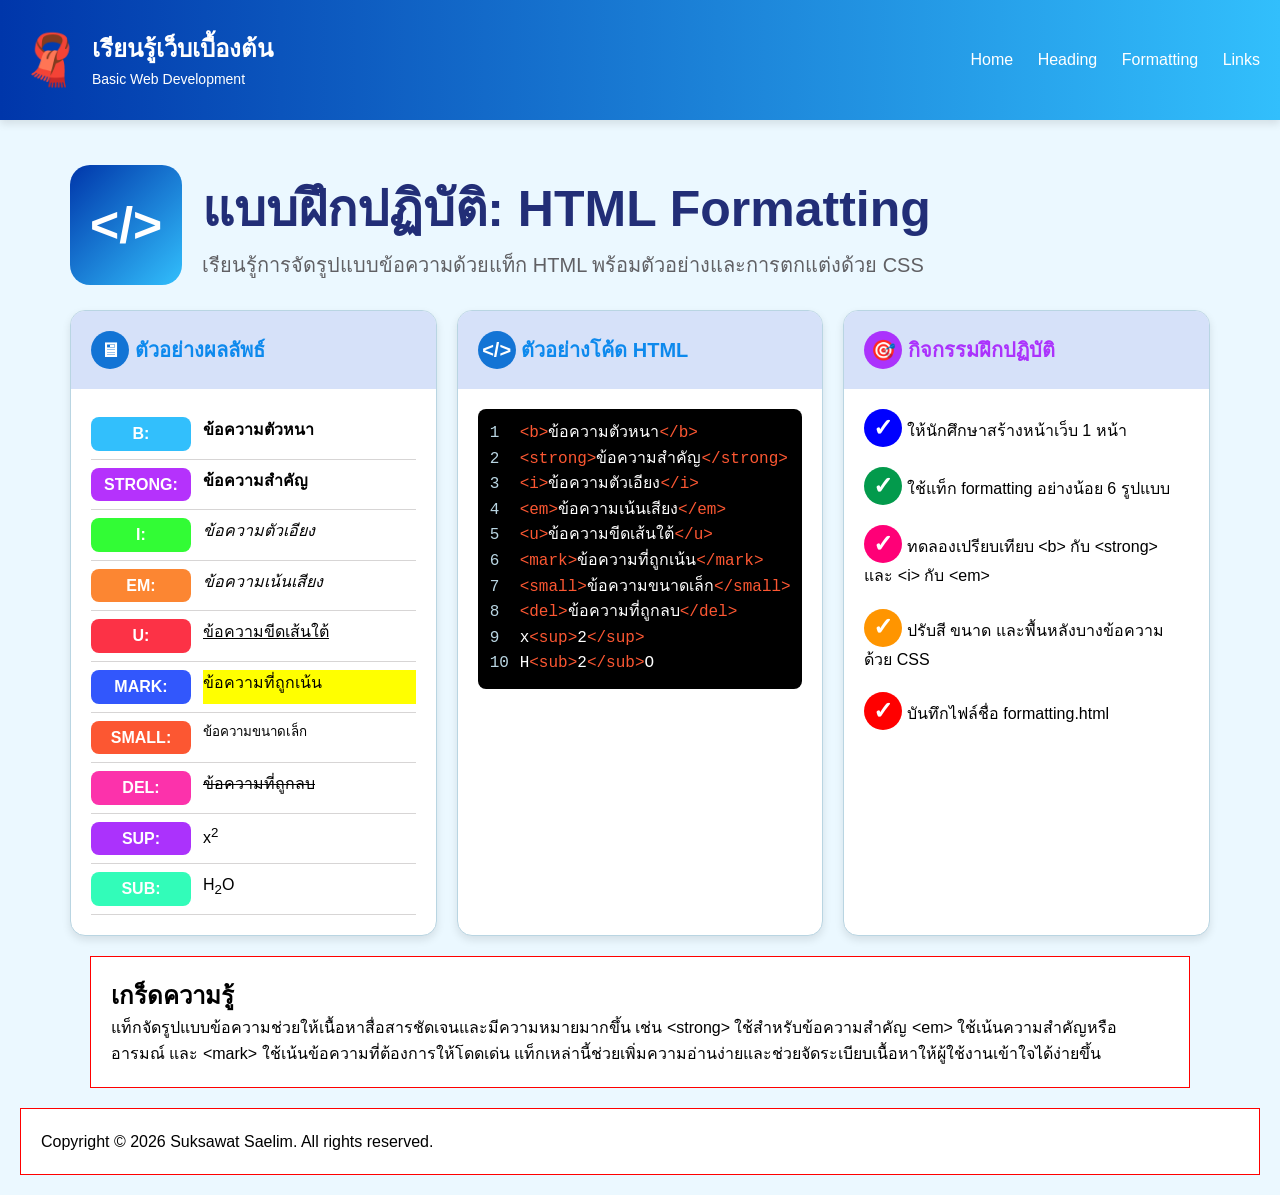
<file: W04-01-formatting.html>
<!DOCTYPE html>
<html lang="en">

<head>
    <meta charset="UTF-8">
    <meta name="viewport" content="width=device-width, initial-scale=1.0">
    <title>Formatting</title>
    <link rel="stylesheet" href="css/w04-formatting.css">
</head>

<body>
    <!-- Header -->
    <header>
        <div class="brand">
            <div class="brand-icon">🧣</div>
            <div class="brand-text">
                <h2>เรียนรู้เว็บเบื้องต้น</h2>
                <p>Basic Web Development</p>
            </div>
        </div>
        <nav>
            <a href="index.html">Home</a>
            <a href="W03-02-heading-51.html">Heading</a>
            <a href="W04-01-formating.html">Formatting</a>
            <a href="#">Links</a>

        </nav>
    </header>

    <!-- Hero Section -->
    <div class="hero">


        <div class="hero-icon">&lt;/&gt;</div>

        <div class="hero-text">
            <h1>แบบฝึกปฏิบัติ: HTML Formatting</h1>
            <p>
                เรียนรู้การจัดรูปแบบข้อความด้วยแท็ก HTML
                พร้อมตัวอย่างและการตกแต่งด้วย CSS
            </p>
        </div>



    </div>

    <!-- Main Content -->
    <div class="container">
        <div class="card-grid">
            <!-- Card 1 -->
            <div class="card">

                <!-- Card Header -->
                <div class="card-header">
                    <span class="card-header-icon">🖥</span> ตัวอย่างผลลัพธ์
                </div>

                <!-- Card Body -->
                <div class="card-body">
                    <div class="format-row">
                        <span class="label b-label">B:</span>
                        <b>ข้อความตัวหนา</b>
                    </div>
                    <div class="format-row">
                        <span class="label strong-label">STRONG:</span>
                        <strong>ข้อความสำคัญ</strong>
                    </div>
                    <div class="format-row">
                        <span class="label i-label">I:</span>
                        <i>ข้อความตัวเอียง</i>
                    </div>
                    <div class="format-row">
                        <span class="label em-label">EM:</span>
                        <em>ข้อความเน้นเสียง</em>
                    </div>
                    <div class="format-row">
                        <span class="label u-label">U:</span>
                        <u>ข้อความขีดเส้นใต้</u>
                    </div>
                    <div class="format-row">
                        <span class="label mark-label">MARK:</span>
                        <mark>ข้อความที่ถูกเน้น</mark>
                    </div>
                    <div class="format-row">
                        <span class="label small-label">SMALL:</span>
                        <small>ข้อความขนาดเล็ก</small>
                    </div>
                    <div class="format-row">
                        <span class="label del-label">DEL:</span>
                        <del>ข้อความที่ถูกลบ</del>
                    </div>
                    <div class="format-row">
                        <span class="label sup-label">SUP:</span>
                        <span>x<sup>2</sup></span>
                    </div>
                    <div class="format-row">
                        <span class="label sub-label">SUB:</span>
                        <span>H<sub>2</sub>O</span>
                    </div>
                </div>
            </div>


            <!-- card 2 -->
            <div class="card">
                
                <div class="card-header">
                    <span class="card-header-icon">&lt;/&gt;</span>
                    ตัวอย่างโค้ด HTML
                </div>

<div class="card-body">
    <div class="code-box">
        <pre><span class="line-no">1</span><span class="html-tag">&lt;b&gt;</span><span>ข้อความตัวหนา</span><span class="html-tag">&lt;/b&gt;</span>
<span class="line-no">2</span><span class="html-tag">&lt;strong&gt;</span><span>ข้อความสำคัญ</span><span class="html-tag">&lt;/strong&gt;</span>
<span class="line-no">3</span><span class="html-tag">&lt;i&gt;</span><span>ข้อความตัวเอียง</span><span class="html-tag">&lt;/i&gt;</span>
<span class="line-no">4</span><span class="html-tag">&lt;em&gt;</span><span>ข้อความเน้นเสียง</span><span class="html-tag">&lt;/em&gt;</span>
<span class="line-no">5</span><span class="html-tag">&lt;u&gt;</span><span>ข้อความขีดเส้นใต้</span><span class="html-tag">&lt;/u&gt;</span>
<span class="line-no">6</span><span class="html-tag">&lt;mark&gt;</span><span>ข้อความที่ถูกเน้น</span><span class="html-tag">&lt;/mark&gt;</span>
<span class="line-no">7</span><span class="html-tag">&lt;small&gt;</span><span>ข้อความขนาดเล็ก</span><span class="html-tag">&lt;/small&gt;</span>
<span class="line-no">8</span><span class="html-tag">&lt;del&gt;</span><span>ข้อความที่ถูกลบ</span><span class="html-tag">&lt;/del&gt;</span>
<span class="line-no">9</span><span>x</span><span class="html-tag">&lt;sup&gt;</span><span>2</span><span class="html-tag">&lt;/sup&gt;</span>
<span class="line-no">10</span><span>H</span><span class="html-tag">&lt;sub&gt;</span><span>2</span><span class="html-tag">&lt;/sub&gt;</span><span>O</span></pre></div>
</div>



            </div>


            <!-- card 3 -->
            <div class="card">             

                <div class="card-header">
                    <span class="card-header-icon purple-bg">🎯</span>
                    <span class="purple-text">กิจกรรมฝึกปฏิบัติ</span>
                </div>

                <div class="card-body">
                    <ul class="activity-list">
                        <li>
                            <span class="check check-blue">✓</span>
                            <span>ให้นักศึกษาสร้างหน้าเว็บ 1 หน้า</span>
                        </li>
                        <li>
                            <span class="check check-green">✓</span>
                            <span>ใช้แท็ก formatting อย่างน้อย 6 รูปแบบ</span>
                        </li>
                        <li>
                            <span class="check check-pink">✓</span>
                            <span>
                                ทดลองเปรียบเทียบ
                                <span class="tag">&lt;b&gt;</span> กับ
                                <span class="tag">&lt;strong&gt;</span>
                                และ
                                <span class="tag">&lt;i&gt;</span> กับ
                                <span class="tag">&lt;em&gt;</span>
                            </span>
                        </li>
                        <li>
                            <span class="check check-orange">✓</span>
                            <span>ปรับสี ขนาด และพื้นหลังบางข้อความด้วย CSS</span>
                        </li>
                        <li>
                            <span class="check check-red">✓</span>
                            <span>
                                บันทึกไฟล์ชื่อ
                                <span class="file-name">formatting.html</span>
                            </span>
                        </li>
                    </ul>
                </div>



            </div>
        </div>

        <div class="tip-box">
            


                <h2>เกร็ดความรู้</h2>

                <p>
                    แท็กจัดรูปแบบข้อความช่วยให้เนื้อหาสื่อสารชัดเจนและมีความหมายมากขึ้น 
                    เช่น <span class="tag">&lt;strong&gt;</span> ใช้สำหรับข้อความสำคัญ 
                    <span class="tag">&lt;em&gt;</span> ใช้เน้นความสำคัญหรืออารมณ์ 
                    และ <span class="tag">&lt;mark&gt;</span> ใช้เน้นข้อความที่ต้องการให้โดดเด่น 
                    แท็กเหล่านี้ช่วยเพิ่มความอ่านง่ายและช่วยจัดระเบียบเนื้อหาให้ผู้ใช้งานเข้าใจได้ง่ายขึ้น
                </p>




        </div>
    </div>

    <!-- Footer -->
    <footer>Copyright © 2026 Suksawat Saelim. All rights reserved.</footer>
</body>

</html>
</file>
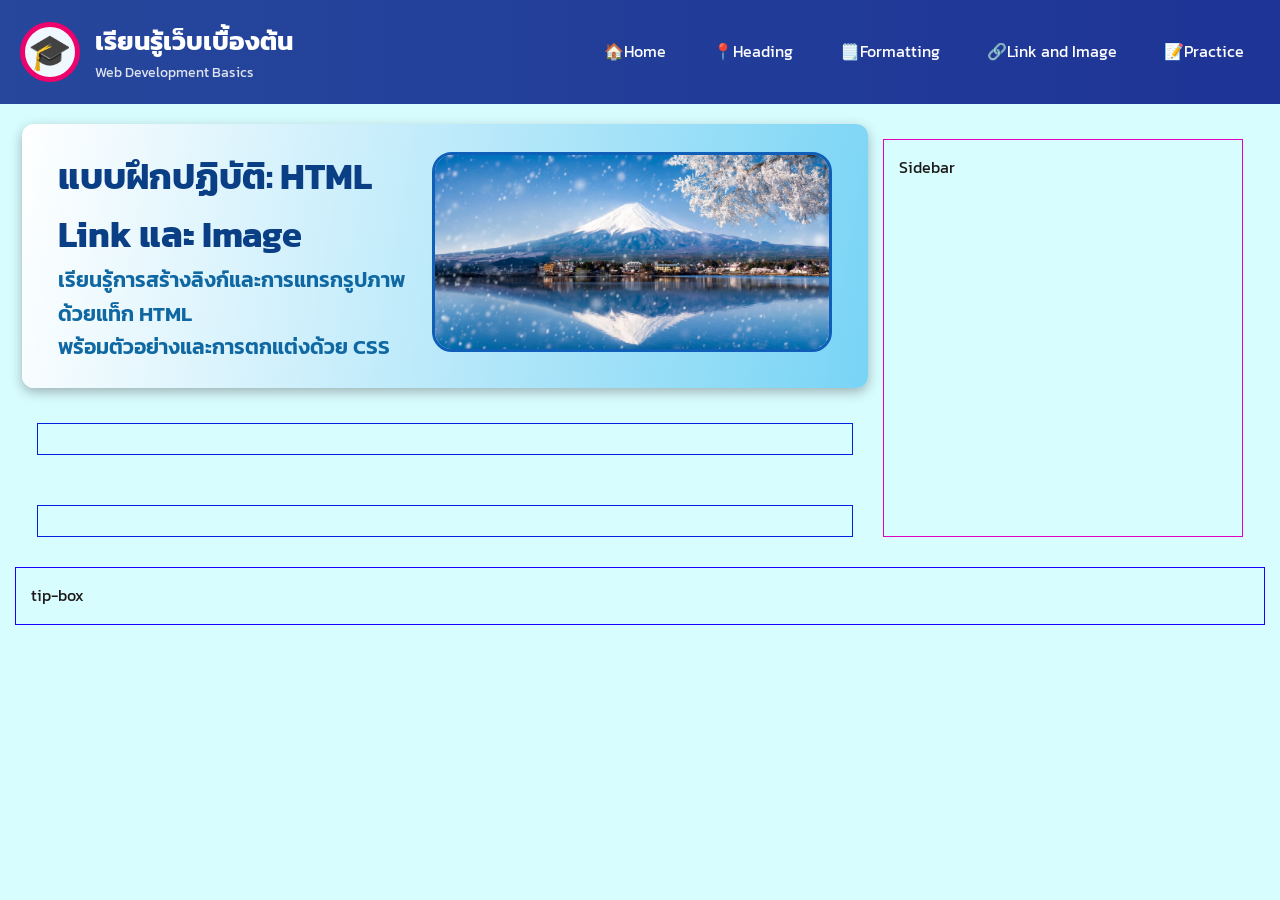
<file: W06-01-link_image.html>
<!DOCTYPE html>
<html lang="en">
<head>
    <meta charset="UTF-8">
    <meta name="viewport" content="width=device-width, initial-scale=1.0">
    <title>Link and Image</title>

    <!-- Google Font -->
    <link rel="preconnect" href="https://fonts.googleapis.com">
    <link rel="preconnect" href="https://fonts.gstatic.com" crossorigin>
    <link href="https://fonts.googleapis.com/css2?family=Google+Sans:ital,opsz,wght@0,17..18,400..700;1,17..18,400..700&family=Kanit:wght@400;500;600;700&display=swap" rel="stylesheet">

    <!-- External CSS -->
    <link rel="stylesheet" href="css/W06-01-link_image.css">
</head>
<body>
    <div class="container">
        <!-- Header -->
        <header class="site-header">
            <!-- brand -->
             <div class="brand">
                <div class="brand-icon">🎓</div>
                <div class="brand-text">
                    <h2>เรียนรู้เว็บเบื้องต้น</h2>
                    <p>Web Development Basics</p>
                </div>
             </div>

            <!-- main-nav -->
             <nav class="main-nav">
                <ul class="nav-list">
                    <li><a href="">🏠Home</a></li>
                    <li><a href="">📍Heading</a></li>
                    <li><a href="">🗒️Formatting</a></li>
                    <li><a href="">🔗Link and Image</a></li>
                    <li><a href="">📝Practice</a></li>
                </ul>
             </nav>
        </header>

        <main class="main-layout">
            <section class="left-content">
                <!-- Hero section -->
                <section class="hero">
                    <div class="hero-text">
                        <h1>แบบฝึกปฏิบัติ: HTML Link และ Image</h1>
                        <p>
                            เรียนรู้การสร้างลิงก์และการแทรกรูปภาพด้วยแท็ก HTML <br>
                            พร้อมตัวอย่างและการตกแต่งด้วย CSS
                        </p>
                    </div>
                    <div class="hero-photo">
                        <img src="images/fuji.jpg" alt="ภูเขาฟูจิ">
                    </div>
                </section>

                <!-- Link Example -->
                <article class="card"></article>

                <!-- Image Example -->
                <article class="card"></article>
            </section>

            <section class="right-sidebar">Sidebar</section>
        </main>

        <footer class="tip-box">tip-box</footer>
    </div>
    
</body>
</html>
</file>
<file: css/w04-formatting-TC.css>
* {
    box-sizing: border-box;
    margin: 0;
    padding: 0;
}

body {
    font-family: "Kanit", Arial, sans-serif;
    /* font-family: "Google Sans", Arial, sans-serif; */
    background-color: #ebf8ff;
    
    line-height: 1.6;
}

xx-footer,
.xx-hero,
.xx-card,
.xx-tip-box {
    border: 1px solid #ff0000;
    background-color: #fff;
    margin: 20px;
    padding: 20px;
}


/* =========================
    Header / Navigation
========================= */
header {
    background: linear-gradient(to right, #0036aa, #55befb);
   
    /* padding: 20px; */
    padding: 18px 60px;

    color: white;
    box-shadow: 0 4px 8px rgba(0, 0, 0, 0.1);

    display: flex;
    justify-content: space-between;
    align-items: center;
}

.brand {
    display: flex;
    align-items: center;
    gap: 10px;
}

.brand-icon { font-size: 50px; }
.brand-text p { 
    font-size: 14px;
    opacity: 0.8;       /* เพิ่มความโปร่งใสให้กับข้อความ */
}

/* เพิ่ม */
.brand-text h1 {
    font-size: 22px;
    line-height: 1.2;
}


nav a {
    color: white;
    text-decoration: none;
    margin-left: 20px;

    /* เพิ่ม */
    font-size: 16px;
    font-weight: 500;
}

nav a:hover {
    text-decoration: underline;
}


/* =========================
    Hero Section
========================= */
.hero {
    padding: 45px 70px 25px;

    display: flex;
    align-items: center;
    gap: 24px;
}

.hero-icon {
    width: 90px;
    height: 90px;
    background: linear-gradient(135deg, #007bff, #005bea);
    border-radius: 22px;

    color: white;
    font-size: 40px;
    font-weight: bold;
    box-shadow: 0 10px 24px rgba(0, 123, 255, 0.3);

    display: flex;
    justify-content: center;
    align-items: center;
}

.hero-text h1 {
    font-size: 36px;
    color: #0f2f75;

    margin-bottom: 8px;
}

.hero-text p {
    font-size: 20px;
    color: #4b5563;
}

/* =========================
    Main Layout
========================= */
.container {
    x-max-width: 1200px;
    width: 100%;
    x-margin: 0 auto;

    padding: 20px 60px 50px;
    
    /* background-color: #b5fd76; */
}


.card-grid {
    display: grid;
    grid-template-columns: 1fr 1fr 1fr;
    /* grid-template-columns: repeat(3,1fr); */

    /* background-color: #fffb2c; */

    gap: 25px;
    margin-bottom: 30px;
}

.card {
    background: white;
    border-radius: 18px;
    border: 1px solid #dbeafe;
    box-shadow: 0 8px 22px rgba(15, 47, 117, 0.08);
    
    overflow: hidden;  /* ซ่อนมุม */
}

.card-header {
    font-size: 20px;
    font-weight: bold;

    color: #005bea;
    
    background: #f8fbff;
    border-bottom: 1px solid #dbeafe;

    padding: 18px 22px;
}


.card-header-icon {
    width: 38px;
    height: 38px;

    border-radius: 50%;

    color: white;
    background: #007bff;

    font-size: 20px;

    display: inline-flex; 
    justify-content: center;
    align-items: center;

    /* 
    1. display: inline          วางต่อกันในบรรทัดเดียวได้ แต่จัดของข้างในด้วย flex ไม่ได้ดี
    2. display: flex            ตัว element จะทำตัวเป็น block คือกินพื้นที่เต็มแถว 
                                แต่จัดลูกด้านในด้วย flex ได้
    3. display: inline-flex     ตัว element ไม่กินเต็มแถว แต่วางต่อกับ element อื่นได้ 
                                และยังจัดของข้างในด้วย flex ได้  

            ตัวมันเอง = วางต่อกับข้อความหรือ element อื่นได้เหมือน inline
            ของที่อยู่ข้างใน = จัดตำแหน่งด้วย flex ได้
    */

}


/* สี header ของการ์ด 3 */
.purple {
    color: #6d28d9;
}

.purple-bg {
    background: #7c3aed;
}
/* ------------------ */


.card-body {
    padding: 22px;
}



/* ==== Card 1:Result Examples===== */
.format-row {
    display: grid;
    grid-template-columns: 95px 1fr;
    gap: 12px;

    padding: 8px 0;
    border-bottom: 1px solid #e5e7eb;

    align-items: center;
}

.label {
    color: white;
    font-size: 14px;
    font-weight: bold;

    border-radius: 8px;

    padding: 4px 8px;
    text-align: center;
}

.b-label { background: #007bff; }
.strong-label { background: #14b8a6; }
.i-label { background: #10b981; }
.em-label { background: #22c55e; }
.u-label { background: #f59e0b; }
.mark-label { background: #f59e0b; }
.small-label { background: #8b5cf6; }
.del-label { background: #ef4444; }
.sup-label { background: #7c3aed; }
.sub-label { background: #3b82f6; }


.format-text {
    font-size: 17px;
}


/* Card 2: HTML Code */
.code-box {
    background: #111827;            
    border-radius: 14px;
    padding: 20px;

    overflow-x: auto; /* ทำให้สามารถเลื่อนดูโค้ดในแนวนอนได้เมื่อโค้ดยาวเกินขนาดของกล่อง */
    
    position: relative; 
            /* ทำให้สามารถวางไอคอน copy ได้ในตำแหน่งที่ต้องการ 
                relative: กำหนดตำแหน่งสัมพัทธ์กับองค์ประกอบที่อยู่ก่อนหน้า 
            */
}

pre {
    font-size: 16px;
    line-height: 1.8;

    white-space: pre-wrap;
}

.line-no {
    color: #9ca3af;
    display: inline-block;
    width: 28px;
}

.html-tag {
    color: #fb7185;
}

.html-text {
    color: #ffffff;
}

.copy-icon {
    color: #e5e7eb;
    font-size: 20px;
    opacity: 0.8;   /* ทำให้ไอคอนดูจางลงเล็กน้อย */
    
    position: absolute; 
            /* ทำให้ไอคอนอยู่ในตำแหน่งที่กำหนดโดยไม่กระทบกับเนื้อหาอื่น ๆ 
            absolute: กำหนดตำแหน่งสัมพัทธ์กับบรรพบุรุษที่มี position: relative; */
    top: 12px;
    right: 14px;
}



/* Card 3: Practice Activity */


.activity-list {
    list-style: none;
}

.activity-list li {
    font-size: 17px;
    margin-bottom: 22px;

    display: flex;
    align-items: center;  
    gap: 14px;

}

.check {
    width: 32px;
    height: 32px;
    border-radius: 50%;
    
    color: white;
    font-weight: bold;

    display: inline-flex;
    align-items: center;
    justify-content: center;
    

    flex-shrink: 0;  /* ป้องกันไม่ให้ไอคอนถูกย่อขนาดเมื่อพื้นที่ไม่พอ */
}

.check-blue { background: #007bff; }
.check-teal { background: #14b8a6; }
.check-green { background: #22c55e; }
.check-orange { background: #f59e0b; }
.check-purple { background: #7c3aed; }

.tag {
    color: #007bff;
    font-weight: bold;
}

.file-name {
    background: #dbeafe;
    color: #005bea;
    padding: 4px 10px;
    border-radius: 8px;

    font-family: Consolas, monospace;
    font-weight: bold;
    margin-left: 14px;    
}



/* Tip Box */

.tip-box {
    background: #fff7df;
    border: 1px solid #facc15;
    border-radius: 18px;

    padding: 24px 30px;

    display: flex;
    align-items: flex-start;
    gap: 20px;

    box-shadow: 0 8px 18px rgba(250, 204, 21, 0.18);
}

.tip-icon {
    width: 60px;
    height: 60px;
    background: #facc15;
    color: white;
    border-radius: 50%;

    display: flex;
    justify-content: center;
    align-items: center;
    
    font-size: 30px;
    flex-shrink: 0;
}

.tip-content h2 {
    color: #92400e;
    margin-bottom: 8px;
}

.tip-content p {
    font-size: 17px;
    color: #4b5563;
}

/* =========================
Footer
========================= */
footer {
    background: #0f2f75;
    color: white;
    padding: 35px 60px 20px;
    margin-top: 40px;
}

.footer-content {
    display: grid;
    grid-template-columns: 1.5fr 1fr 1fr 1fr;
    gap: 30px;
    margin-bottom: 25px;
}

.footer-box h3 {
    font-size: 20px;
    margin-bottom: 12px;
    color: #ffffff;
}

.footer-box p {
    font-size: 15px;
    color: #dbeafe;
    margin-bottom: 8px;
}

.footer-box ul {
    list-style: none;
}

.footer-box ul li {
    margin-bottom: 8px;
}

.footer-box ul li a {
    color: #dbeafe;
    text-decoration: none;
    font-size: 15px;
}

.footer-box ul li a:hover {
    color: #ffffff;
    text-decoration: underline;
}

.footer-bottom {
    border-top: 1px solid rgba(255, 255, 255, 0.25);
    padding-top: 15px;
    text-align: center;
    font-size: 14px;
    color: #bfdbfe;
}
</file>
<file: css/w04-formatting.css>
* {
    box-sizing: border-box;
    margin: 0;
    padding: 0;
}

body {
    font-family: Arial, sans-serif;
    background-color: #ebf8ff;
    
    line-height: 1.6;
}

footer,
/* .hero, */
/* .card, */
.tip-box {
    border: 1px solid #ff0000;
    background-color: #fff;
    margin: 20px;
    padding: 20px;
}


/* ======================
Header / Navigation 
==========================*/
header {
    background: linear-gradient(to right, #0036aa, #32bffc);
    padding: 20px;
    color: white;
    box-shadow: 0 4px 8px rgba(0, 0, 0, 0.1);

    display: flex;
    justify-content: space-between;
    align-items: center;
}

.brand {
    display: flex;
    align-items: center;
    gap: 10px;
}

.brand-icon { font-size: 50px; }
.brand-text p { font-size: 14px}


nav a {
    color: white;
    text-decoration: none;
    margin-left: 20px;
}

nav a:hover {
    text-decoration: underline;
}


/* ======================
Hero Section 
==========================*/

.hero {
    padding: 45px 70px 25px;

    display: flex;
    align-items: center;
    gap: 20px;
}

.hero-icon {
    /* background-color: #2c48ff; */
    background: linear-gradient(135deg, #0036aa, #32bffc);
    padding: 20px;
    border-radius: 20px;

    color: white;
    font-size: 50px;
    font-weight: bold;

}

.hero-text {}

.hero-text h1 {
    color: #222e77;
    font-size: 50px;
}

.hero-text p {
    color: #606064;
    font-size: 20px;
}



/* ======================
Main Section 
==========================*/
.container {
    /* max-width: 1200px; */
    width: 100%;
    /* margin: 0 auto; */
    padding: 0 70px;

    /* background-color: #b5fd76; */
}

.card-grid {
    display: grid;
    /* grid-template-columns: 1fr 1fr 1fr; */
    grid-template-columns: repeat(3, 1fr);

    /* background-color: #fffb2c; */

    gap: 20px;
}

.card {
    background-color: #fff;
    /* padding: 20px; */

    border: 1px solid #b9d5e2;
    border-radius: 15px;

    overflow: hidden; /* ซ่อนมุม */
   
    box-shadow: 0 4px 8px rgba(0, 0, 0, 0.1);
}

.card-header {
    background-color: #d6e1f9;

    color: #0d89ed;
    font-weight: bold;
    font-size: 20px;
    
    padding: 20px;
}

.card-header-icon {
    color: #ffffff;
    background:rgb(19, 116, 213);
    border-radius: 50%;

    font-size: 20px;
    /* padding: 10px; */

    width: 38px;
    height: 38px;

    display: inline-flex;
    justify-content: center;
    align-items: center;
}

.purple-bg {background-color: #ab32fc;}
.purple-text {color: #ab32fc;}

.card-body {
    padding: 20px;
}

/* card-1 */
.format-row {
    padding: 8px 0;
    border-bottom: 1px solid rgb(215, 213, 213);

    display: grid;
    grid-template-columns: 100px 1fr;
    gap: 12px;
}

.label {
    /* background-color: #ff0000; */
    color: #fff;
    padding: 4px 8px;
    border-radius: 8px;

    text-align: center;
    font-weight: bold;
}

.b-label {background-color: #32bffc;}
.strong-label {background-color: #b532fc;}
.i-label {background-color: #32fc35;}
.em-label {background-color: #fc8632;}
.u-label {background-color: #fc3246;}
.mark-label {background-color: #3257fc;}
.small-label {background-color: #fc5732;}
.del-label {background-color: #fc32ab;}
.sup-label {background-color: #ab32fc;}
.sub-label {background-color: #32fcb9;}


/* Card-2 */

.code-box {
    background-color: black;
    padding: 12px;
    border-radius: 8px;
}

pre {
    font-size: 16px;
    line-height: 1.6;

    color: #ffffff;
}

.line-no { 
    color: #b9d5e2;

    display: inline-block;
    width: 30px;
}

.html-tag { color: #fc5732;}


/* Card-3 */
.activity-list { list-style: none;}

.activity-list li { 
    margin-bottom: 20px;
}

.check {
    /* background-color: #0a6cad; */
    color: white;
    font-weight: bold;
    font-size: 24px;

    /* padding: 10px; */
    border-radius: 50%;

    display: inline-flex;
    justify-content: center;
    align-items: center;
    height: 38px;
    width: 38px;

}

.check-blue {background-color: blue;}
.check-pink {background-color: rgb(255, 0, 119);}
.check-orange {background-color: rgb(255, 149, 0);}
.check-green {background-color: rgb(3, 154, 76);}
.check-red {background-color: rgb(255, 0, 0);}
</file>
<file: css/W06-01-link_image.css>
* {
    box-sizing: border-box;
    margin: 0;
    padding: 0;
}

body {
    font-family: "Kanit",'Segoe UI', Tahoma, Geneva, Verdana, sans-serif;
    background-color: rgb(215, 253, 255);
    color: rgb(29, 25, 25);

    line-height: 1.6;
}

.container {
    /* border: 1px solid red;
    padding: 15px;
    margin: 15px; */
}

/* ====================
         Header 
=======================*/
.site-header {
    /* border: 1px solid rgb(25, 0, 255);
    padding: 15px;
    margin: 15px; */

    background: linear-gradient(90deg, rgb(38, 71, 156),rgb(30, 52, 150));

    display: flex;
    justify-content: space-between;
    align-items: center;

    padding: 20px;
}

.brand {
    /* border: 1px solid rgb(255, 0, 208);
    padding: 15px;
    margin: 15px; */

    display: flex;
    align-items: center;
    gap: 15px;

    color: white;
}

.brand-icon {
    background-color: aliceblue;
    
    width: 60px;
    height: 60px;

    display: flex;
    justify-content: center;
    align-items: center;

    border-radius: 50%;
    border: 5px solid rgb(238, 2, 108);

    font-size: 35px;
}

.brand-text h2 {
    font-size: 26px;
}
.brand-text p {
    font-size: 14px;
    opacity: 0.85;
}

.main-nav {
    /* border: 1px solid rgb(255, 0, 208);
    padding: 15px;
    margin: 15px; */

}

.nav-list {
    list-style-type: none;

    display: flex;
    align-items: center;
    gap: 15px;
}

.nav-list a {
    color: white;
    text-decoration: none;

    padding: 12px 16px;
    border-radius: 8px;
    transition: all 1s;
}

.nav-list a:hover {
    background-color: rgba(240, 248, 255, 0.606);
}


/* ====================
         Main-Layout 
=======================*/
.main-layout {
    /* border: 1px solid rgb(25, 0, 255);;
    padding: 15px;
    margin: 15px; */

    padding: 20px 22px 0px;

    display: grid;
    grid-template-columns: 1fr 390px;
    /* grid-template-columns: 70% 30%; */

}

/* ======== Left-content ======== */

.left-content {
    /* border: 1px solid rgb(227, 3, 190);;
    padding: 15px;
    margin: 15px; */

    display: flex;
    flex-direction: column;
    gap: 20px;
}

/* hero */
.hero {
    /* border: 1px solid rgb(25, 3, 227);;
    padding: 15px;
    margin: 15px; */

    display: grid;
    grid-template-columns: 1.5fr 0.8fr;
    align-items: center;
    justify-content: center;

    background: linear-gradient(100deg, white,rgb(120, 212, 245));

    border-radius: 12px;
    padding: 24px 36px;
    box-shadow: 0 4px 12px rgba(93, 93, 93, 0.462);

    min-height: 185px;
}

.hero-text h1 {
    font-size: 36px;
    color: rgb(10, 63, 133);
}

.hero-text p {
    font-size: 21px;
    color: rgb(16, 104, 163);
    font-weight: 600;
}

.hero-photo img {
    width: 400px;
    height: 200px;
    border: 3px solid rgb(15, 94, 184);
    border-radius: 20px;

    /* object-fit: contain; */
    /* object-fit: fill; */
    object-fit: cover;
   /* 
    object-fit: contain ➡️เห็นภาพครบ รักษาสัดส่วน (อาจมีขอบว่าง)
    object-fit: fill ➡️ยืดภาพให้เต็มกล่อง ภาพอาจบิด (สัดส่วนเพี้ยน)
    object-fit: cover ➡️ครอปภาพให้เต็มกล่อง รักษาสัดส่วน บางส่วนของภาพจะถูกตัดออก
    */
    
}

/* link examle */
.card {
    border: 1px solid rgb(3, 33, 227);;
    padding: 15px;
    margin: 15px;
}

/* image examle */





/* ======== Right-content ======== */

.right-sidebar {
    border: 1px solid rgb(227, 3, 190);;
    padding: 15px;
    margin: 15px;
}




/* ====================
         Tip-Box 
=======================*/
.tip-box {
    border: 1px solid rgb(25, 0, 255);;
    padding: 15px;
    margin: 15px;
}
</file>
